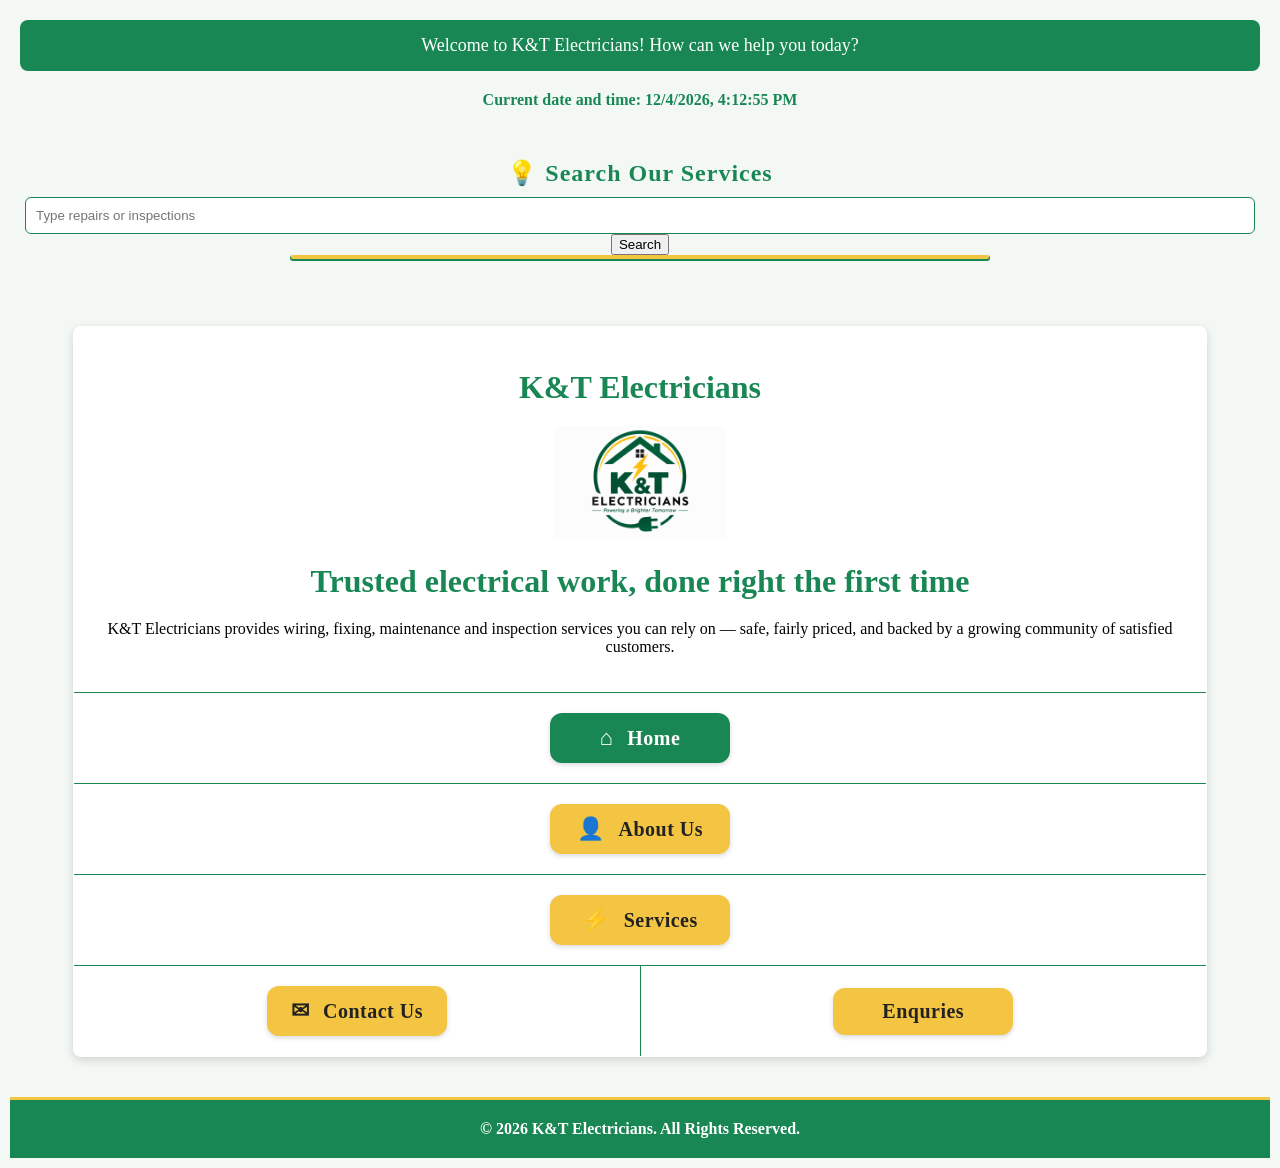
<file: index.html>
<!DOCTYPE html>
<html lang="en">
<head>
    <meta charset="UTF-8">
    <meta name="viewport" content="width=device-width, initial-scale=1.0">
  <title>K&T Electricians | Electrical Services</title>

    <meta name="description"
          content="K&T Electricians provides electrical installations, repairs and maintenance for homes and businesses.">

    <meta name="keywords"
          content="K&T Electricians, electricians, electrical repairs, electrical installations">
    <link rel="stylesheet" href="style.css">
    <script src="script.js" defer></script>
</head>
<body>
    
  
    
    <table border="1" width="100%" >

    
    <tr height="80">
        <td colspan="2" align="center">
              <h1>K&T Electricians</h1>
            <img class="logo" src="Images/Logo.png" alt="K&T Electricians Logo">
    <h1>Trusted electrical work, done right the first time</h1>
          <p>K&amp;T Electricians provides wiring, fixing, maintenance and inspection services you can rely on &mdash; safe, fairly priced, and backed by a growing community of satisfied customers.</p>
        </td>
    </tr>

    
    <tr height="80">
        <td colspan="2" align="center">
           <font size="6"><a href="index.html" class="active">Home</a></font>
        </td>
    </tr>


    <tr height="80">
        <td colspan="2" align="center">
       <font size="6"> <a href="about.html">About Us</a></font>
        </td>
    </tr>


    <tr height="80">
        <td colspan="2" align="center">
     <font size="6"> <a href="service.html">Services</a></font>
        </td>
    </tr>

    
    <tr height="80">
        <td width="50%" align="center">
     <font size="6"><a href="contact us.html">Contact Us</a></font>
        </td>

        <td width="50%" align="center">
       <font size="6"><a href="Enquire.html">Enquries</a></font>
        </td>
    </tr>

</table>
    <footer>
    <p>© 2026 K&T Electricians. All Rights Reserved.</p>
</footer>
</html>
</file>
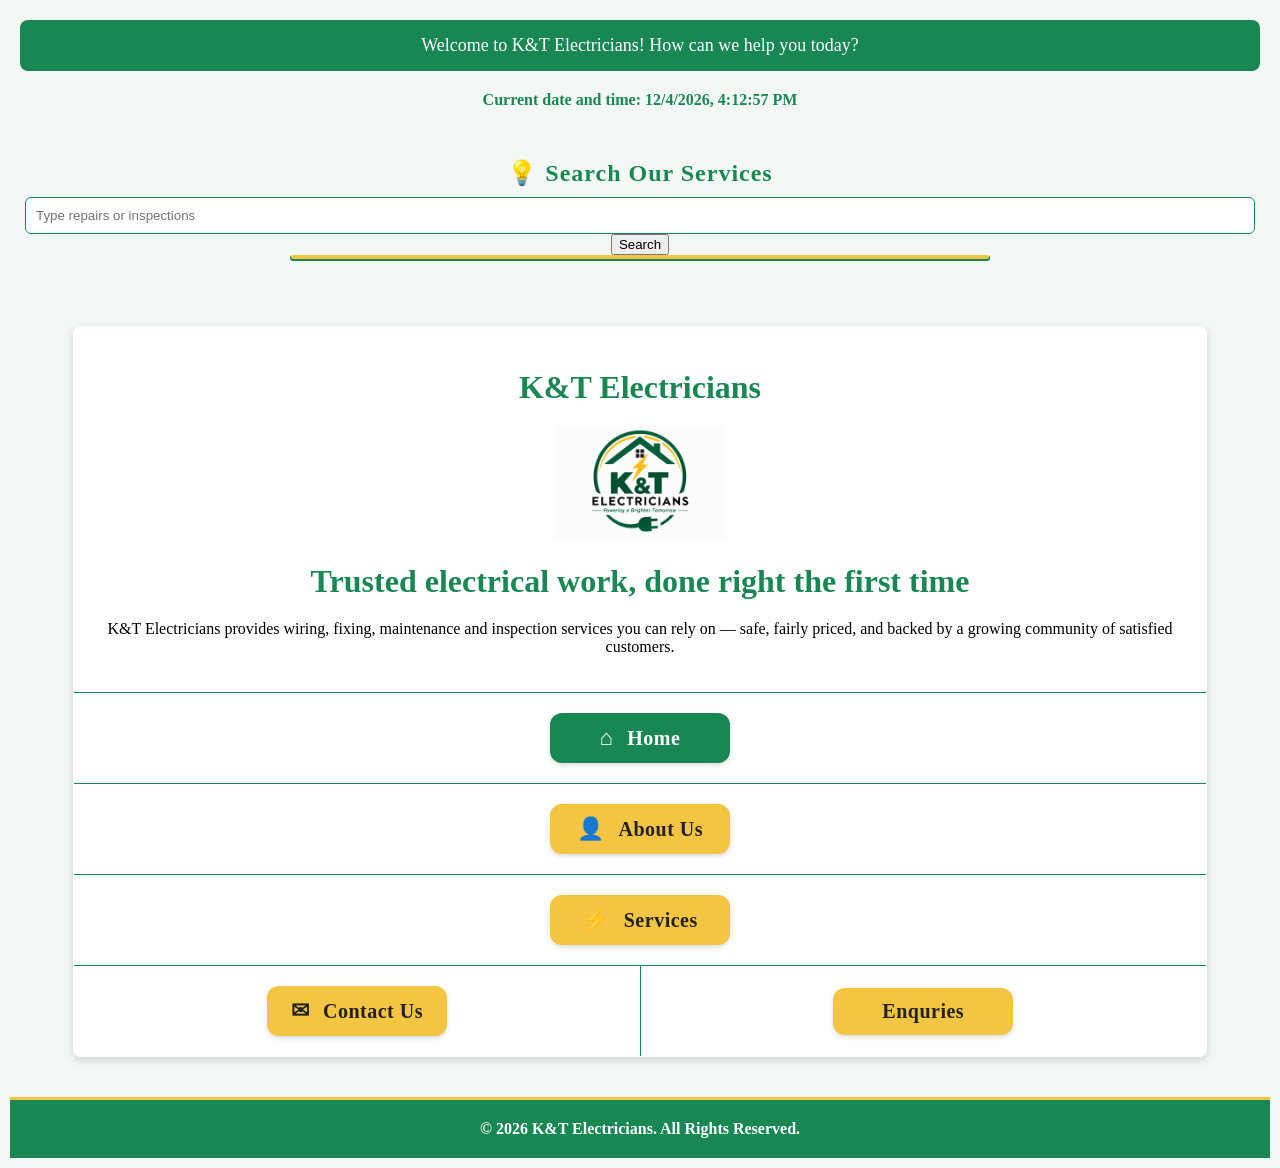
<file: Mananyetso_10506421_ WEDE5020_POE/index.html>
<!DOCTYPE html>
<html lang="en">
<head>
    <meta charset="UTF-8">
    <meta name="viewport" content="width=device-width, initial-scale=1.0">
  <title>K&T Electricians | Electrical Services</title>

    <meta name="description"
          content="K&T Electricians provides electrical installations, repairs and maintenance for homes and businesses.">

    <meta name="keywords"
          content="K&T Electricians, electricians, electrical repairs, electrical installations">
    <link rel="stylesheet" href="style.css">
    <script src="script.js" defer></script>
</head>
<body>
    
  
    
    <table border="1" width="100%" >

    
    <tr height="80">
        <td colspan="2" align="center">
              <h1>K&T Electricians</h1>
            <img class="logo" src="Images/Logo.png" alt="K&T Electricians Logo">
    <h1>Trusted electrical work, done right the first time</h1>
          <p>K&amp;T Electricians provides wiring, fixing, maintenance and inspection services you can rely on &mdash; safe, fairly priced, and backed by a growing community of satisfied customers.</p>
        </td>
    </tr>

    
    <tr height="80">
        <td colspan="2" align="center">
           <font size="6"><a href="index.html" class="active">Home</a></font>
        </td>
    </tr>


    <tr height="80">
        <td colspan="2" align="center">
       <font size="6"> <a href="about.html">About Us</a></font>
        </td>
    </tr>


    <tr height="80">
        <td colspan="2" align="center">
     <font size="6"> <a href="service.html">Services</a></font>
        </td>
    </tr>

    
    <tr height="80">
        <td width="50%" align="center">
     <font size="6"><a href="contact us.html">Contact Us</a></font>
        </td>

        <td width="50%" align="center">
       <font size="6"><a href="Enquire.html">Enquries</a></font>
        </td>
    </tr>

</table>
    <footer>
    <p>© 2026 K&T Electricians. All Rights Reserved.</p>
</footer>
</html>
</file>
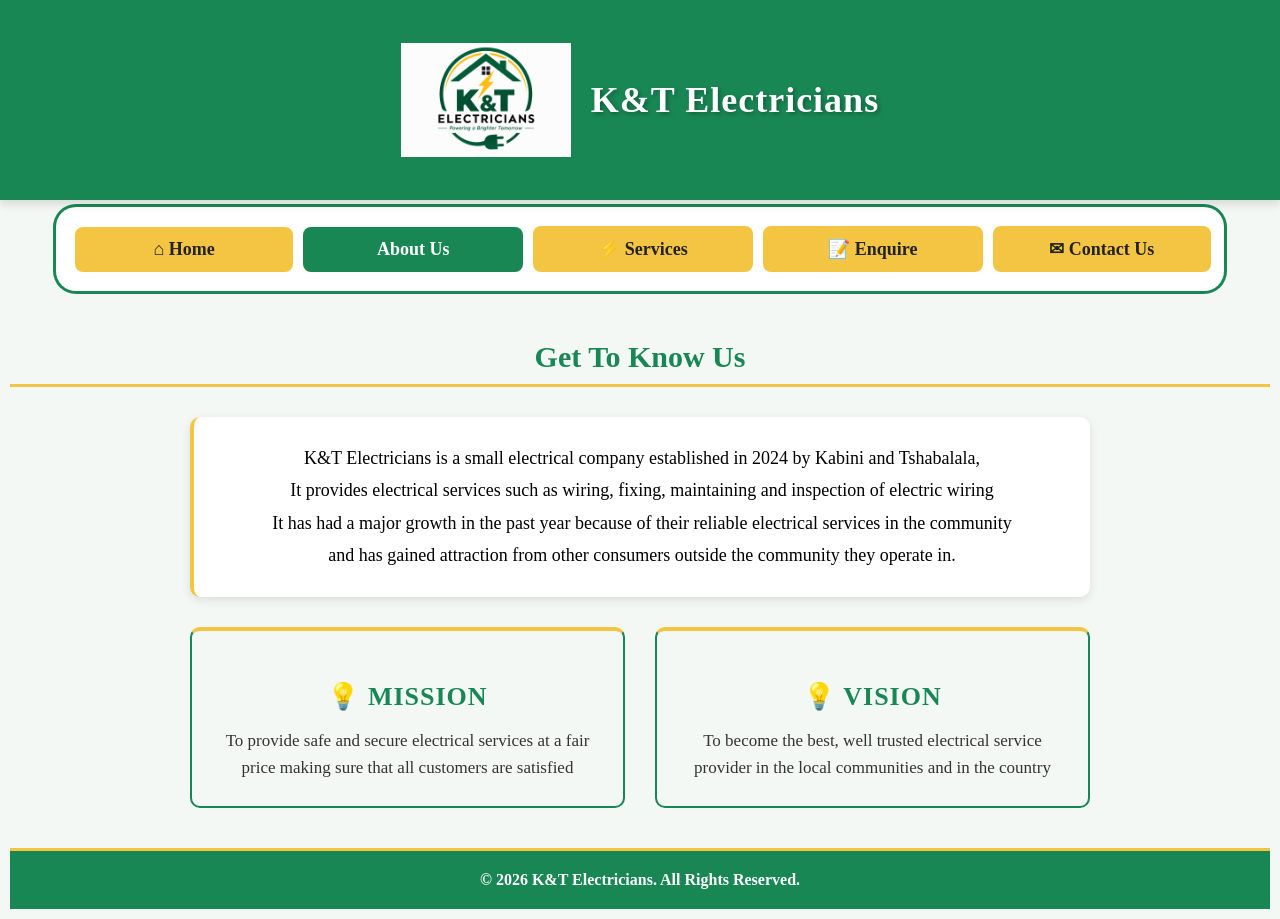
<file: about.html>
<!DOCTYPE html>
<html lang="en">
<head>
    <meta charset="UTF-8">
    <meta name="viewport" content="width=device-width, initial-scale=1.0">
    <title>K&T Electricians | Electricial Services</title>
    

    <link rel="stylesheet" href="style.css">
    <script src="script.js" defer></script>
</head>
<body>
    <div class="logo-section">
    <img class="logo" src="Images/Logo.png" alt="K&T Electricians Logo">
    <h1>K&T Electricians</h1>
</div>
       <table class="navigation-table" colspan="2" align="center">
        <tr class="navigation">
      <th width="10%"><font size="5"> <a href="index.html">Home</a></font></th>
       <th> <font size="5"> <a href="about.html" class="active">About Us</a></font></th>
        <th><font size="5"><a href="service.html">Services</a></font></th>
      <th><font size="5"><a href="enquire.html">Enquire</a></font></th>
        <th><font size="5"><a href="contact us.html">Contact Us</a></font></th>
        </tr>
        </table>
        <h2  colspan="2" align="center">Get To Know Us</h2>
       <p  colspan="2" align="center">K&T Electricians is a small electrical company established in 2024 by Kabini and Tshabalala,<br>
           It provides electrical services such as wiring, fixing, maintaining and inspection of electric wiring<br>
           It has had a major growth in the past year because of their reliable electrical services in the community<br>
            and has gained attraction from other consumers outside the community they operate in.</p>
            <div class="mission-vision">

    <div class="mission">
        <h3>Mission</h3>
        <p>To provide safe and secure electrical services at a fair price making sure that all customers are satisfied</p>
    </div>

    <div class="vision">
        <h3>Vision</h3>
        <p>To become the best, well trusted electrical service provider in the local communities and in the country</p>
    </div>

</div>
<footer>
    <p>© 2026 K&T Electricians. All Rights Reserved.</p>
</footer>
</body>
</html>
</file>
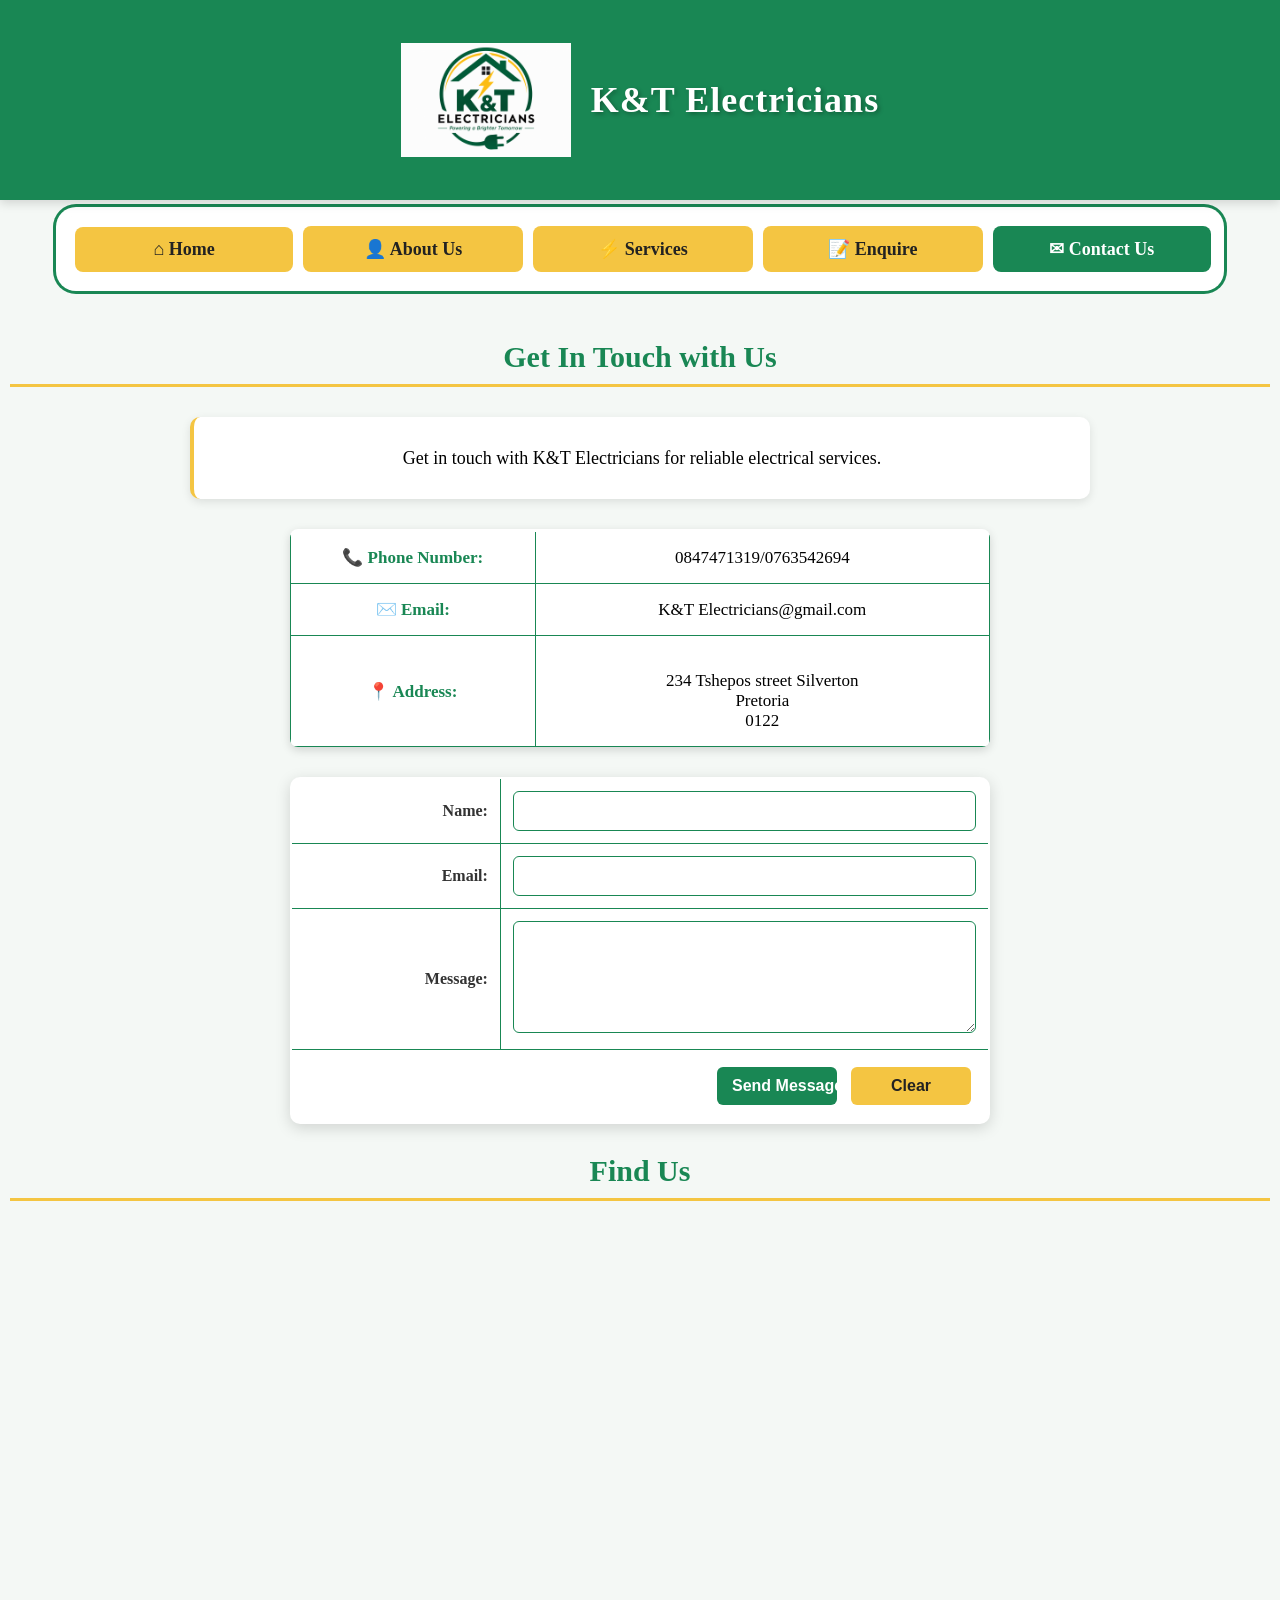
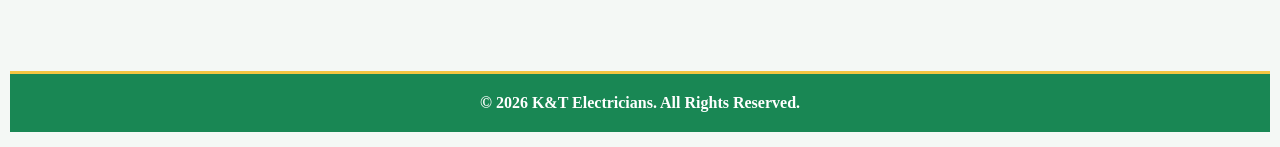
<file: contact us.html>
<!DOCTYPE html>
<html lang="en">
<head>
    <meta charset="UTF-8">
    <meta name="viewport" content="width=device-width, initial-scale=1.0">
    <title>K&T Electricians | Electrical Services</title>
    
<meta name="description" content="Contact K&T Electricians for electrical enquiries, service information, and assistance.">


    <link rel="stylesheet" href="style.css">
    <script src="script.js" defer></script>
</head>
<body>
        <div class="logo-section">
    <img class="logo" src="Images/Logo.png" alt="K&T Electricians Logo">
    <h1>K&T Electricians</h1>
</div>
         <table class="navigation-table" colspan="2" align="center">
        <tr>
      <th width=><font size="5"> <a href="index.html">Home</a></font></th>
       <th> <font size="5"> <a href="About.html">About Us</a></font></th>
        <th><font size="5"><a href="service.html">Services</a></font></th>
      <th><font size="5"><a href="enquire.html">Enquire</a></font></th>
        <th><font size="5"><a href="contact us.html" class="active">Contact Us</a></font></th>
        </tr>
        </table>
        <h2 colspan="2" align="center">Get In Touch with Us</h2>
        <p class="contact-intro">
    Get in touch with K&T Electricians for reliable electrical services.
</p>
          <table class="contact-table" align="center">
            <tr>
                <td>Phone Number:</td>
                <td>0847471319/0763542694</td>
                
            </tr>
            <tr>
                <td>Email:</td>
                <td>K&T Electricians@gmail.com</td>
            </tr>
            <tr>
                <td>Address:</td>
                
                <td></br>
                    234 Tshepos street
                Silverton</br>
                Pretoria</br>
                0122</br>
            </tr>
          </table>
          



<form id="contactForm">
    <table align="center">
        <tr>
            <td><label for="contactName">Name:</label></td>
            <td><input type="text" id="contactName" name="name" required></td>
        </tr>
        <tr>
            <td><label for="contactEmail">Email:</label></td>
            <td><input type="email" id="contactEmail" name="email" required></td>
        </tr>
        <tr>
            <td><label for="contactMessage">Message:</label></td>
            <td><textarea id="contactMessage" name="message" rows="5" required></textarea></td>
        </tr>
        <tr>
            <td colspan="2" align="center">
                <input type="submit" value="Send Message">
                <input type="reset" value="Clear">
            </td>
        </tr>
    </table>


</form>
</form>

<section class="map-section">
    <h2>Find Us</h2>
    <div id="map"></div>
</section>
          <footer>
    <p>© 2026 K&T Electricians. All Rights Reserved.</p>
</footer>
</body>
</html>
</file>
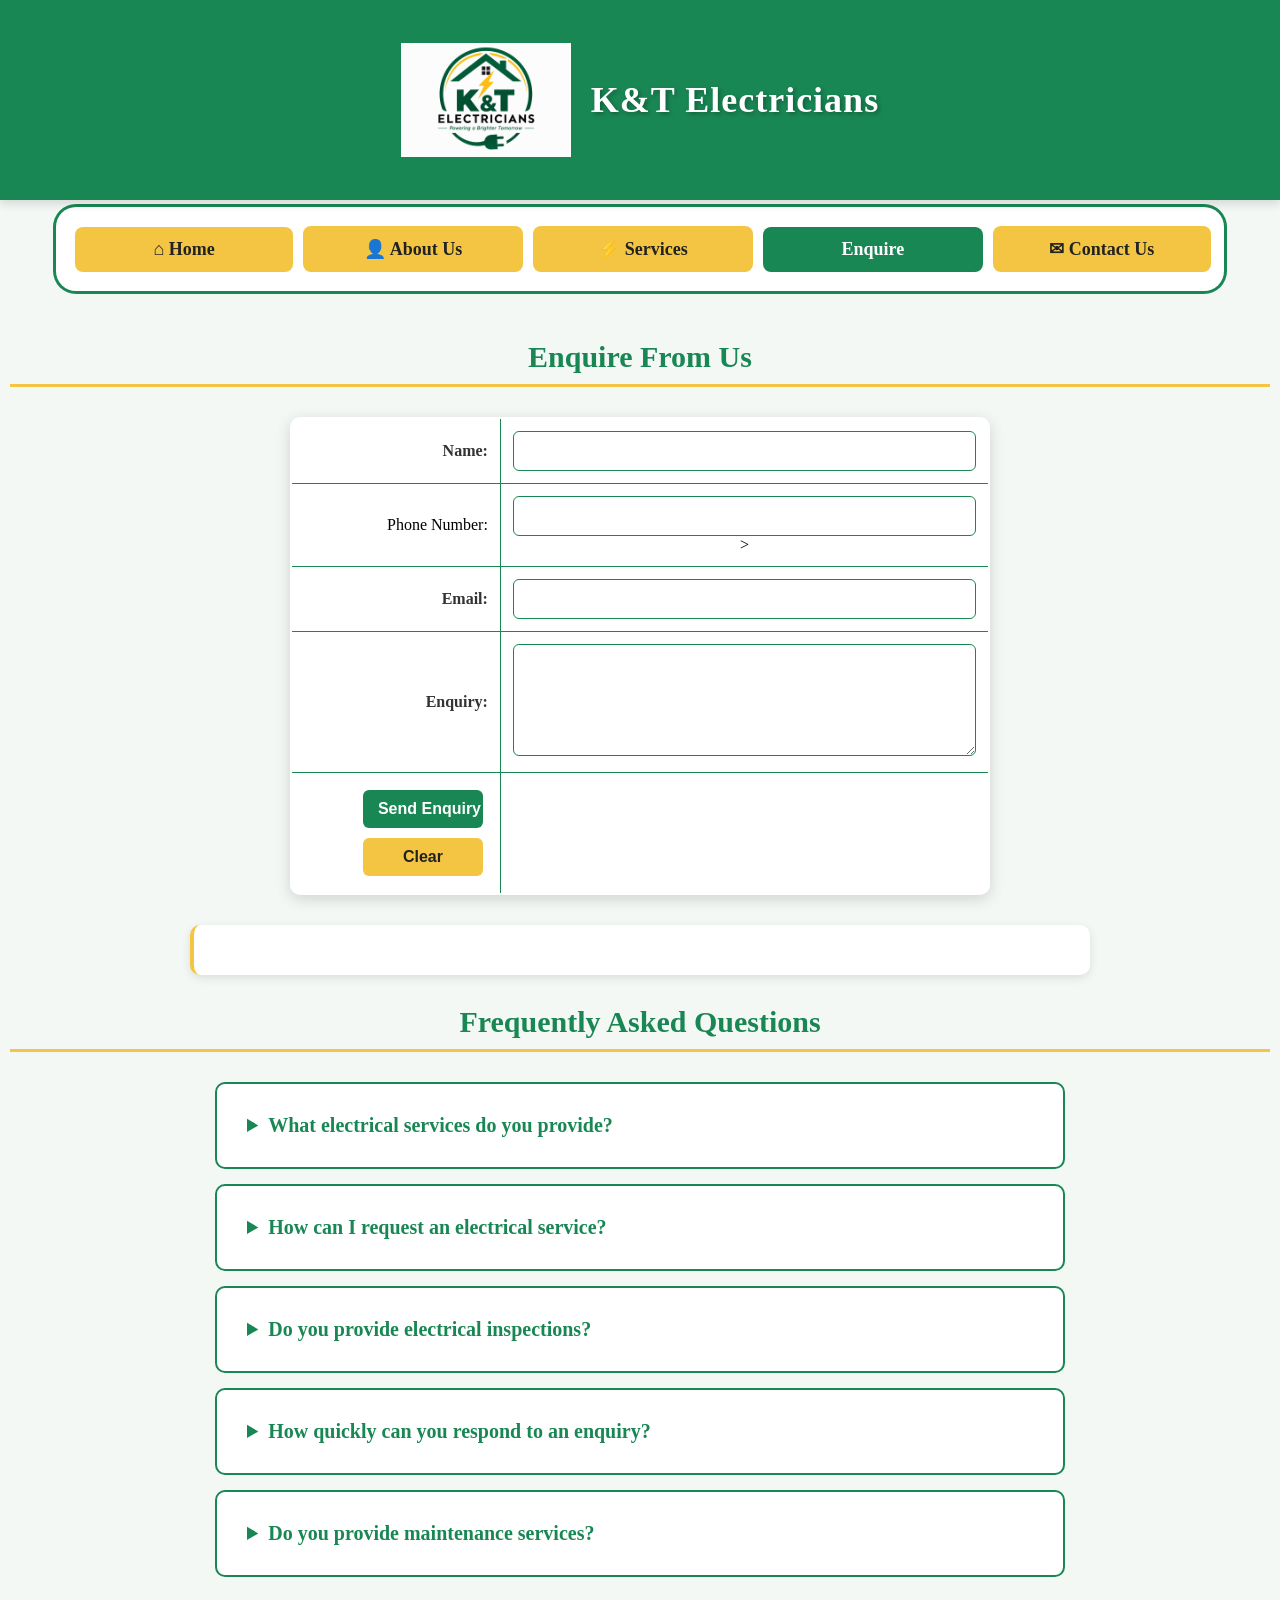
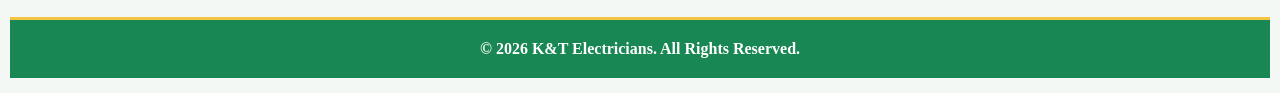
<file: Enquire.html>
<!DOCTYPE html>
<html lang="en">
<head>
    <meta charset="UTF-8">
    <meta name="viewport" content="width=device-width, initial-scale=1.0">
    <title>K&T Electricians | Electrical Services</title>
    
<meta name="description" content="Explore K&T Electricians' electrical wiring, repairs, maintenance, and inspection services.">

    <link rel="stylesheet" href="style.css">
    <script src="script.js" defer></script>
</head>
<body>
        <div class="logo-section">
    <img class="logo" src="Images/Logo.png" alt="K&T Electricians Logo">
    <h1>K&T Electricians</h1>
</div>
          <table class="navigation-table" colspan="2" align="center" >
        <tr>
             <th width="10%"><font size="5"> <a href="index.html">Home</a></font></th>
       <th> <font size="5"> <a href="About.html">About Us</a></font></th>
        <th><font size="5"><a href="service.html">Services</a></font></th>
      <th><font size="5"><a href="Enquire.html" class="active">Enquire</a></font></th>
        <th><font size="5"><a href="contact us.html">Contact Us</a></font></th>
        </tr>
        </table>
        <h2 colspan="2" align="center">Enquire From Us</h2>
        <form id="enquireForm">
            <table colspan="2" align="center">
                <tr>
                    <td><label for="Name">Name:</label></td>
                     <td><input type="text" id="name" name="name" required></td>
                </tr>
                <tr>
                    <td><lable for="Phone Number">Phone Number:</lable></td>
                    <td><input type="tel" id="phone" name="phone"
                         pattern="[0-9 +()-]{7,20}"
           minlength="7" maxlength="20" required>
    <span class="error-message" id="phoneError"></span>></td>
                </tr>
                <tr>
                <td><label for="Email">Email:</label></td>
                <td><input type="email" id="email" name="email" required></td>
                </tr>
                <tr>
                   <td><label for="Enquire">Enquiry:</label></td>
                   <td><textarea id="enquire" name="enquire" rows="5" cols="40" required></textarea>
                 <span class="error-message" id="messageError"></span></td>
                </tr>
                <tr>
                    <td>
                        <input type="submit" value="Send Enquiry">
                        <input type="reset" value="Clear">
                    </td>
                </tr>
            </table>
        </form>
        
<p id="formMessage" role="status" aria-live="polite"></p>

 
<h2>Frequently Asked Questions</h2>

<div class="faq">

    <details class="faq-item">
        <summary>What electrical services do you provide?</summary>
        <p>We provide wiring, electrical repairs, maintenance and inspections.</p>
    </details>

    <details class="faq-item">
        <summary>How can I request an electrical service?</summary>
        <p>You can complete the enquiry form above and send us your request.</p>
    </details>

    <details class="faq-item">
        <summary>Do you provide electrical inspections?</summary>
        <p>Yes, we provide electrical inspections to help ensure electrical systems are safe.</p>
    </details>

    <details class="faq-item">
        <summary>How quickly can you respond to an enquiry?</summary>
        <p>We aim to respond to enquiries as soon as possible.</p>
    </details>

    <details class="faq-item">
        <summary>Do you provide maintenance services?</summary>
        <p>Yes, we provide electrical maintenance to help keep electrical systems working safely.</p>
    </details>

</div>


<footer>
    <p>© 2026 K&T Electricians. All Rights Reserved.</p>
</footer>
</body>
</html>
</file>
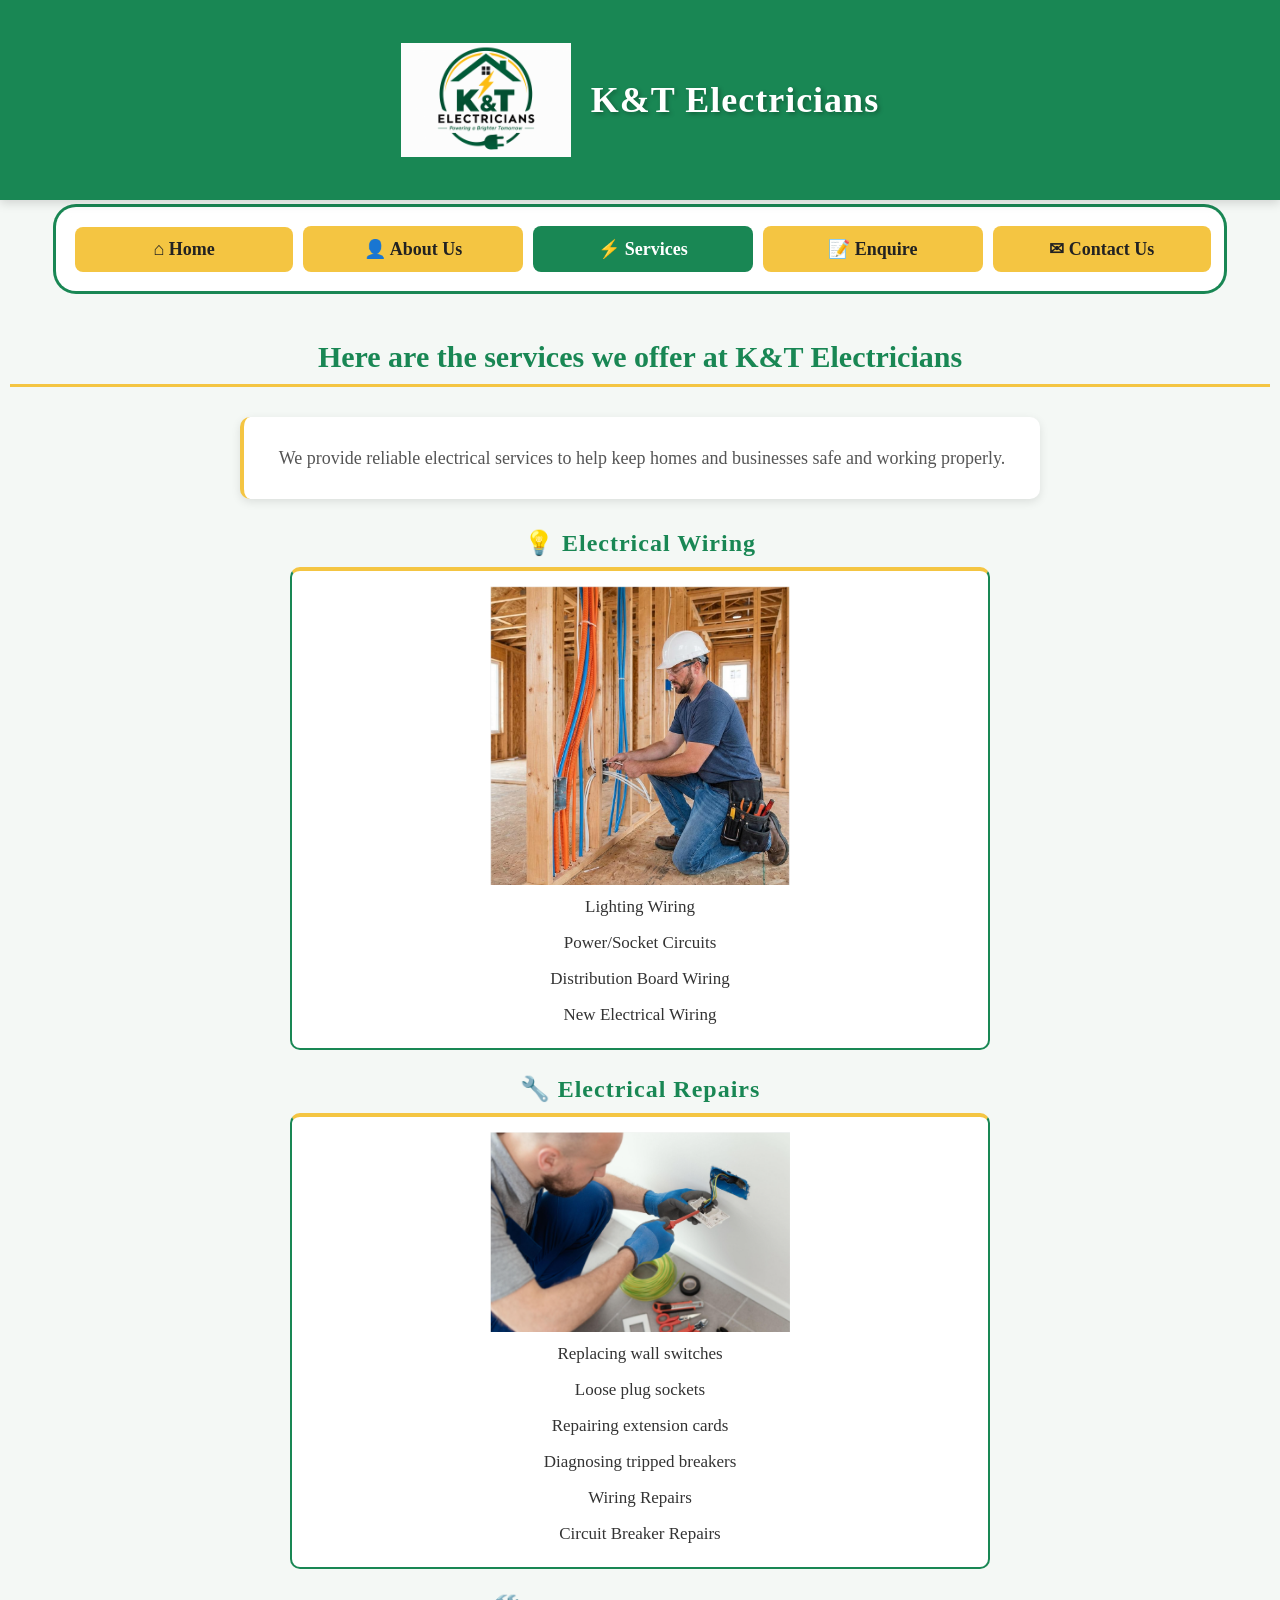
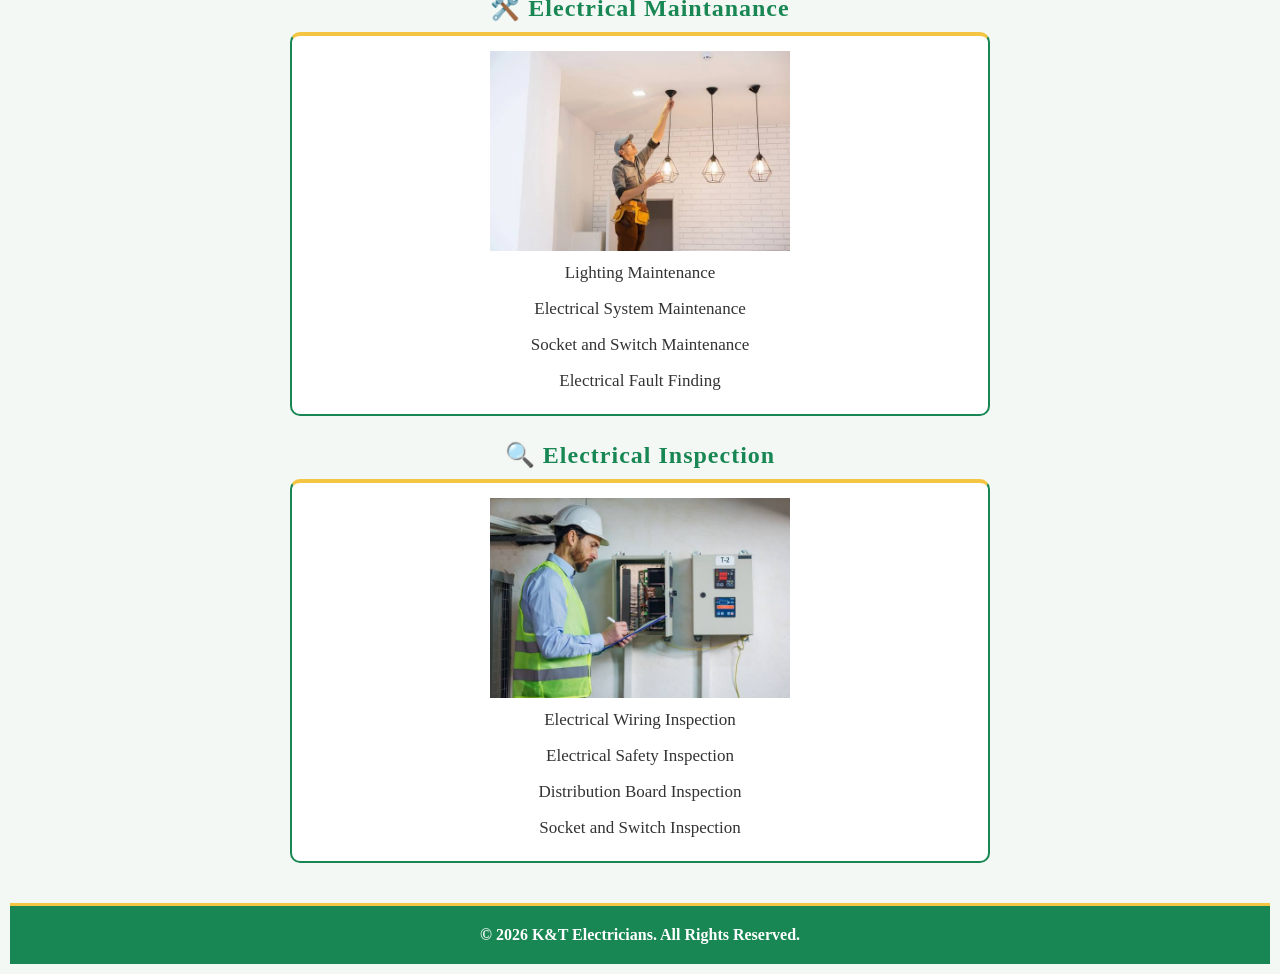
<file: service.html>
<!DOCTYPE html>
<html lang="en">
<head>
    <meta charset="UTF-8">
    <meta name="viewport" content="width=device-width, initial-scale=1.0">
    <title>K&T Electricians | Electrical Services</title>

     <link rel="stylesheet" href="style.css">
     <script src="script.js" defer></script>
</head>
</head>
<body>
                <div class="logo-section">
    <img class="logo" src="Images/Logo.png" alt="K&T Electricians Logo">
    <h1>K&T Electricians</h1>
</div>
        <table class="navigation-table" colspan="2" align="center">
        <tr>
       <th width="10%"><font size="5"> <a href="index.html">Home</a></font></th>
       <th> <font size="5"> <a href="About.html">About Us</a></font></th>
        <th><font size="5"><a href="service.html" class="active">Services</a></font></th>
      <th><font size="5"><a href="enquire.html">Enquire</a></font></th>
        <th><font size="5"><a href="contact us.html">Contact Us</a></font></th>
        </tr>
        </table>
        <h2 align="center">Here are the services we offer at K&T Electricians</h2>
        <p class="services-intro">
    We provide reliable electrical services to help keep homes and businesses safe and working properly.
</p>
        <h3 align="center">Electrical Wiring</h3>
        <ul type="none" align="center">
            <img src="Images\Wiring.png"
            alt="Electrical wiring"
            width="300"
            class="gallery-image">
         <li>Lighting Wiring</li>
            <li>Power/Socket Circuits</li>
            <li>Distribution Board Wiring</li>
            <li>New Electrical Wiring</li>
        </ul>
        <h3 align="center">Electrical Repairs</h3>
        <ul type="none" align="center">
            <img src="Images\repairs.png"
            alt="Repairs"
            width="300"
            class="gallery-image">
            <li>Replacing wall switches</li>
            <li>Loose plug sockets</li>
            <li>Repairing extension cards</li>
            <li>Diagnosing tripped breakers</li>
            <LI>Wiring Repairs</LI>
            <li>Circuit Breaker Repairs</li>
        </ul>
        <h3 align="center">Electrical Maintanance</h3>
        <ul type="none" align="center">
            <img src="Images\maintenance.jpg"
            alt="maintaining"
            width="300"
            class="gallery-image">
            <li>Lighting Maintenance</li>
            <li>Electrical System Maintenance</li>
            <li>Socket and Switch Maintenance</li>
            <li>Electrical Fault Finding</li>
        </ul>
        <h3 align="center">Electrical Inspection</h3>
        <ul type="none" align="center" >
        <img src="Images\inspection.jpg"
        alt="Faults"
        width="300"
        class="gallery-image">
            <li>Electrical Wiring Inspection</li>
<li>Electrical Safety Inspection</li>
<li>Distribution Board Inspection</li>
<li>Socket and Switch Inspection</li>
        </ul>
        <footer>
    <p>© 2026 K&T Electricians. All Rights Reserved.</p>
</footer>
</body>
</html>
</file>
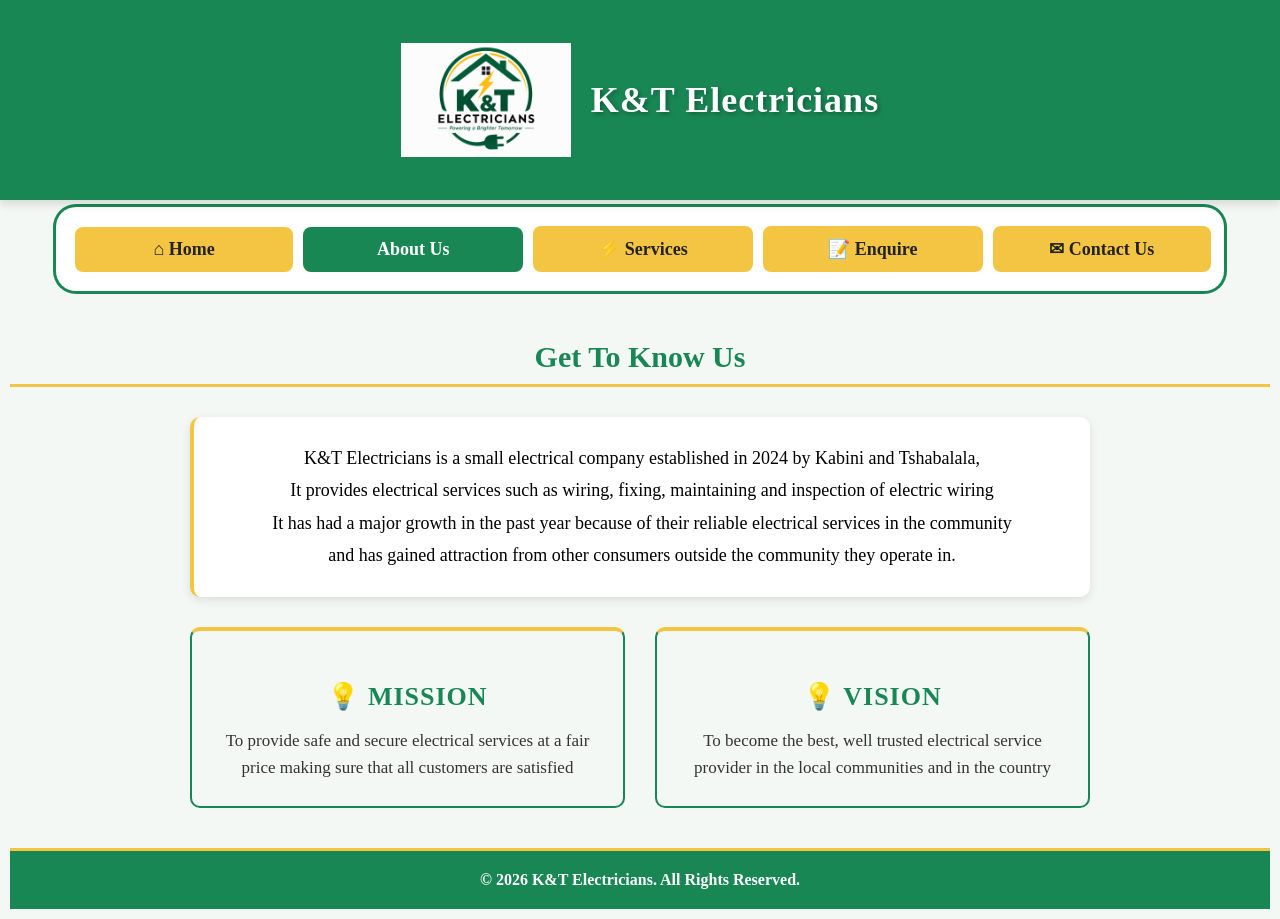
<file: Mananyetso_10506421_ WEDE5020_POE/about.html>
<!DOCTYPE html>
<html lang="en">
<head>
    <meta charset="UTF-8">
    <meta name="viewport" content="width=device-width, initial-scale=1.0">
    <title>K&T Electricians | Electricial Services</title>
    

    <link rel="stylesheet" href="style.css">
    <script src="script.js" defer></script>
</head>
<body>
    <div class="logo-section">
    <img class="logo" src="Images/Logo.png" alt="K&T Electricians Logo">
    <h1>K&T Electricians</h1>
</div>
       <table class="navigation-table" colspan="2" align="center">
        <tr class="navigation">
      <th width="10%"><font size="5"> <a href="index.html">Home</a></font></th>
       <th> <font size="5"> <a href="about.html" class="active">About Us</a></font></th>
        <th><font size="5"><a href="service.html">Services</a></font></th>
      <th><font size="5"><a href="enquire.html">Enquire</a></font></th>
        <th><font size="5"><a href="contact us.html">Contact Us</a></font></th>
        </tr>
        </table>
        <h2  colspan="2" align="center">Get To Know Us</h2>
       <p  colspan="2" align="center">K&T Electricians is a small electrical company established in 2024 by Kabini and Tshabalala,<br>
           It provides electrical services such as wiring, fixing, maintaining and inspection of electric wiring<br>
           It has had a major growth in the past year because of their reliable electrical services in the community<br>
            and has gained attraction from other consumers outside the community they operate in.</p>
            <div class="mission-vision">

    <div class="mission">
        <h3>Mission</h3>
        <p>To provide safe and secure electrical services at a fair price making sure that all customers are satisfied</p>
    </div>

    <div class="vision">
        <h3>Vision</h3>
        <p>To become the best, well trusted electrical service provider in the local communities and in the country</p>
    </div>

</div>
<footer>
    <p>© 2026 K&T Electricians. All Rights Reserved.</p>
</footer>
</body>
</html>
</file>
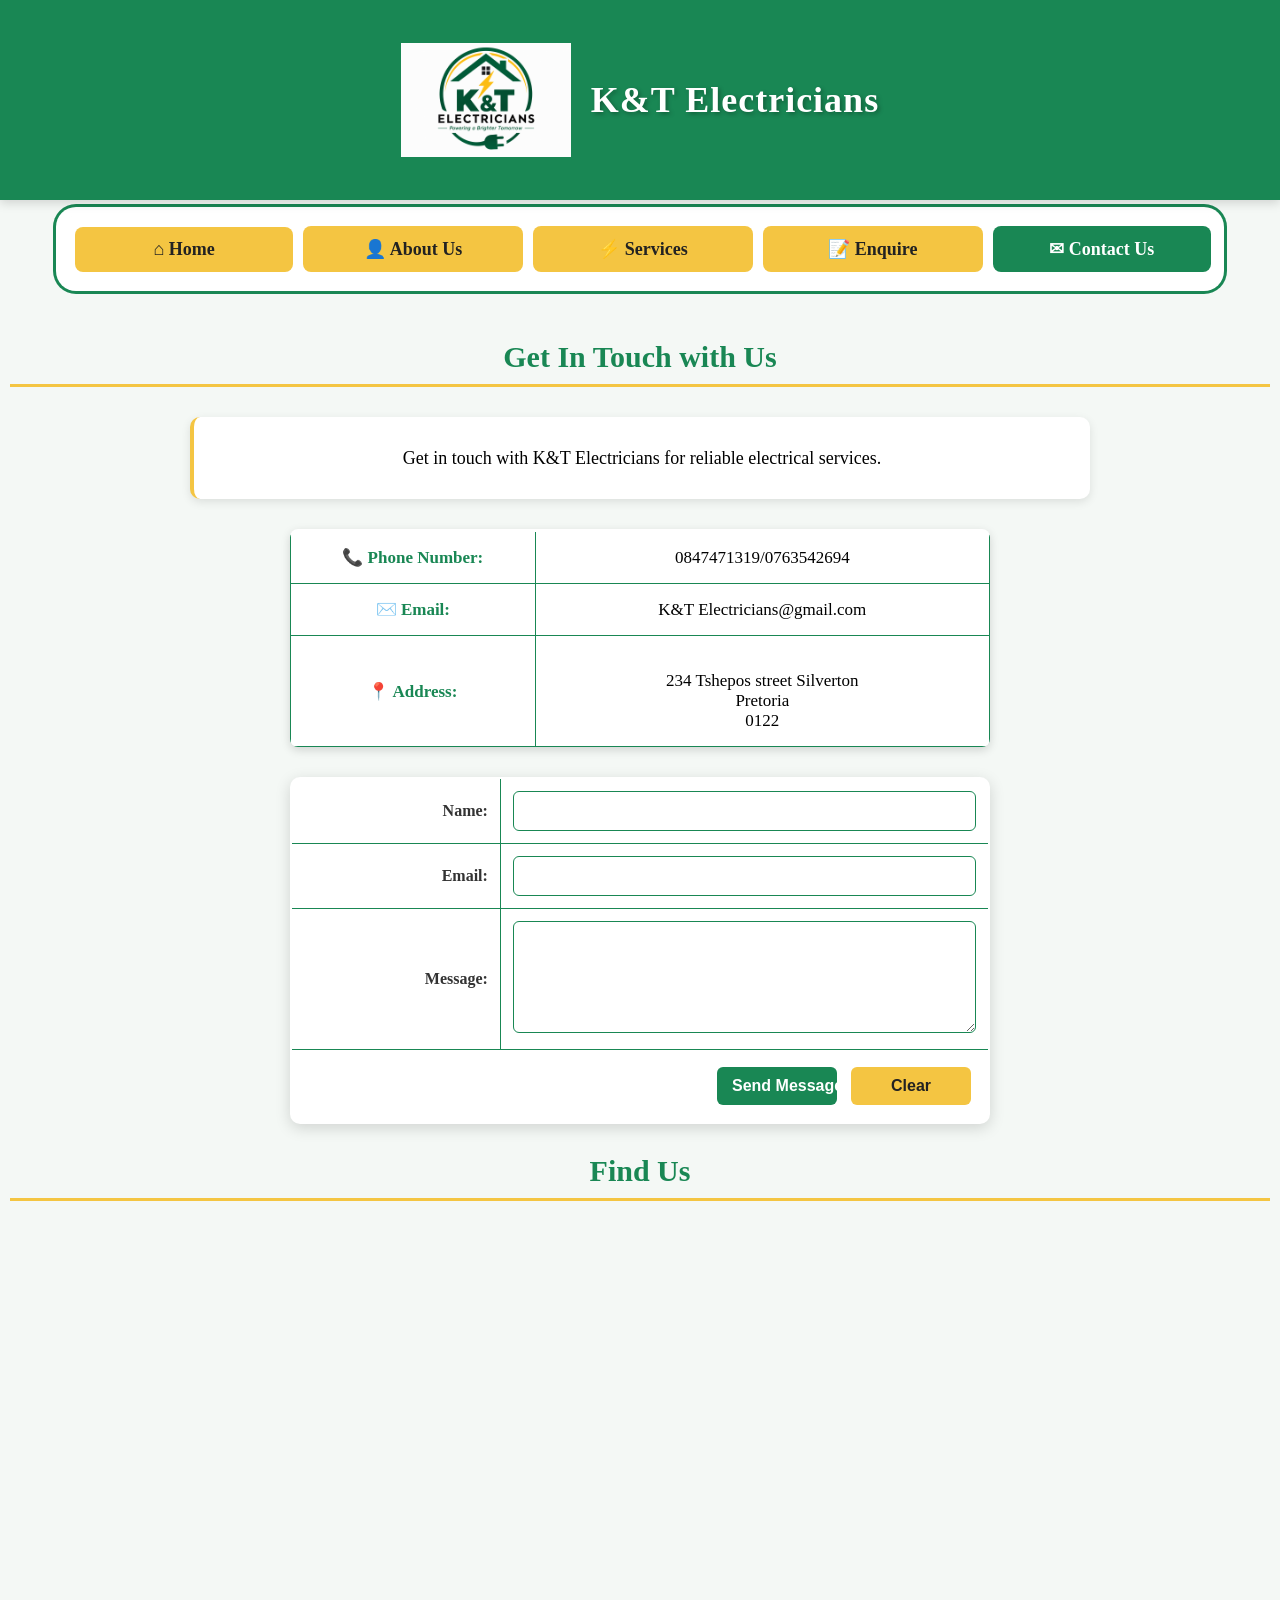
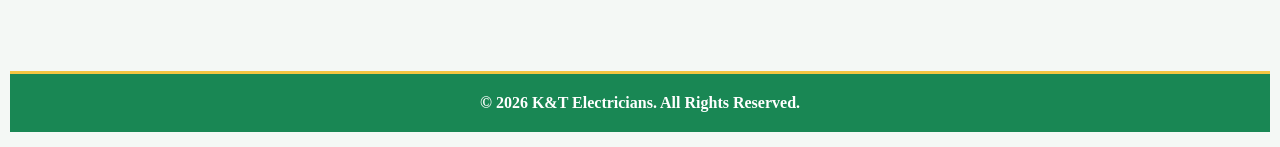
<file: Mananyetso_10506421_ WEDE5020_POE/contact us.html>
<!DOCTYPE html>
<html lang="en">
<head>
    <meta charset="UTF-8">
    <meta name="viewport" content="width=device-width, initial-scale=1.0">
    <title>K&T Electricians | Electrical Services</title>
    
<meta name="description" content="Contact K&T Electricians for electrical enquiries, service information, and assistance.">


    <link rel="stylesheet" href="style.css">
    <script src="script.js" defer></script>
</head>
<body>
        <div class="logo-section">
    <img class="logo" src="Images/Logo.png" alt="K&T Electricians Logo">
    <h1>K&T Electricians</h1>
</div>
         <table class="navigation-table" colspan="2" align="center">
        <tr>
      <th width=><font size="5"> <a href="index.html">Home</a></font></th>
       <th> <font size="5"> <a href="About.html">About Us</a></font></th>
        <th><font size="5"><a href="service.html">Services</a></font></th>
      <th><font size="5"><a href="enquire.html">Enquire</a></font></th>
        <th><font size="5"><a href="contact us.html" class="active">Contact Us</a></font></th>
        </tr>
        </table>
        <h2 colspan="2" align="center">Get In Touch with Us</h2>
        <p class="contact-intro">
    Get in touch with K&T Electricians for reliable electrical services.
</p>
          <table class="contact-table" align="center">
            <tr>
                <td>Phone Number:</td>
                <td>0847471319/0763542694</td>
                
            </tr>
            <tr>
                <td>Email:</td>
                <td>K&T Electricians@gmail.com</td>
            </tr>
            <tr>
                <td>Address:</td>
                
                <td></br>
                    234 Tshepos street
                Silverton</br>
                Pretoria</br>
                0122</br>
            </tr>
          </table>
          



<form id="contactForm">
    <table align="center">
        <tr>
            <td><label for="contactName">Name:</label></td>
            <td><input type="text" id="contactName" name="name" required></td>
        </tr>
        <tr>
            <td><label for="contactEmail">Email:</label></td>
            <td><input type="email" id="contactEmail" name="email" required></td>
        </tr>
        <tr>
            <td><label for="contactMessage">Message:</label></td>
            <td><textarea id="contactMessage" name="message" rows="5" required></textarea></td>
        </tr>
        <tr>
            <td colspan="2" align="center">
                <input type="submit" value="Send Message">
                <input type="reset" value="Clear">
            </td>
        </tr>
    </table>


</form>
</form>

<section class="map-section">
    <h2>Find Us</h2>
    <div id="map"></div>
</section>
          <footer>
    <p>© 2026 K&T Electricians. All Rights Reserved.</p>
</footer>
</body>
</html>
</file>
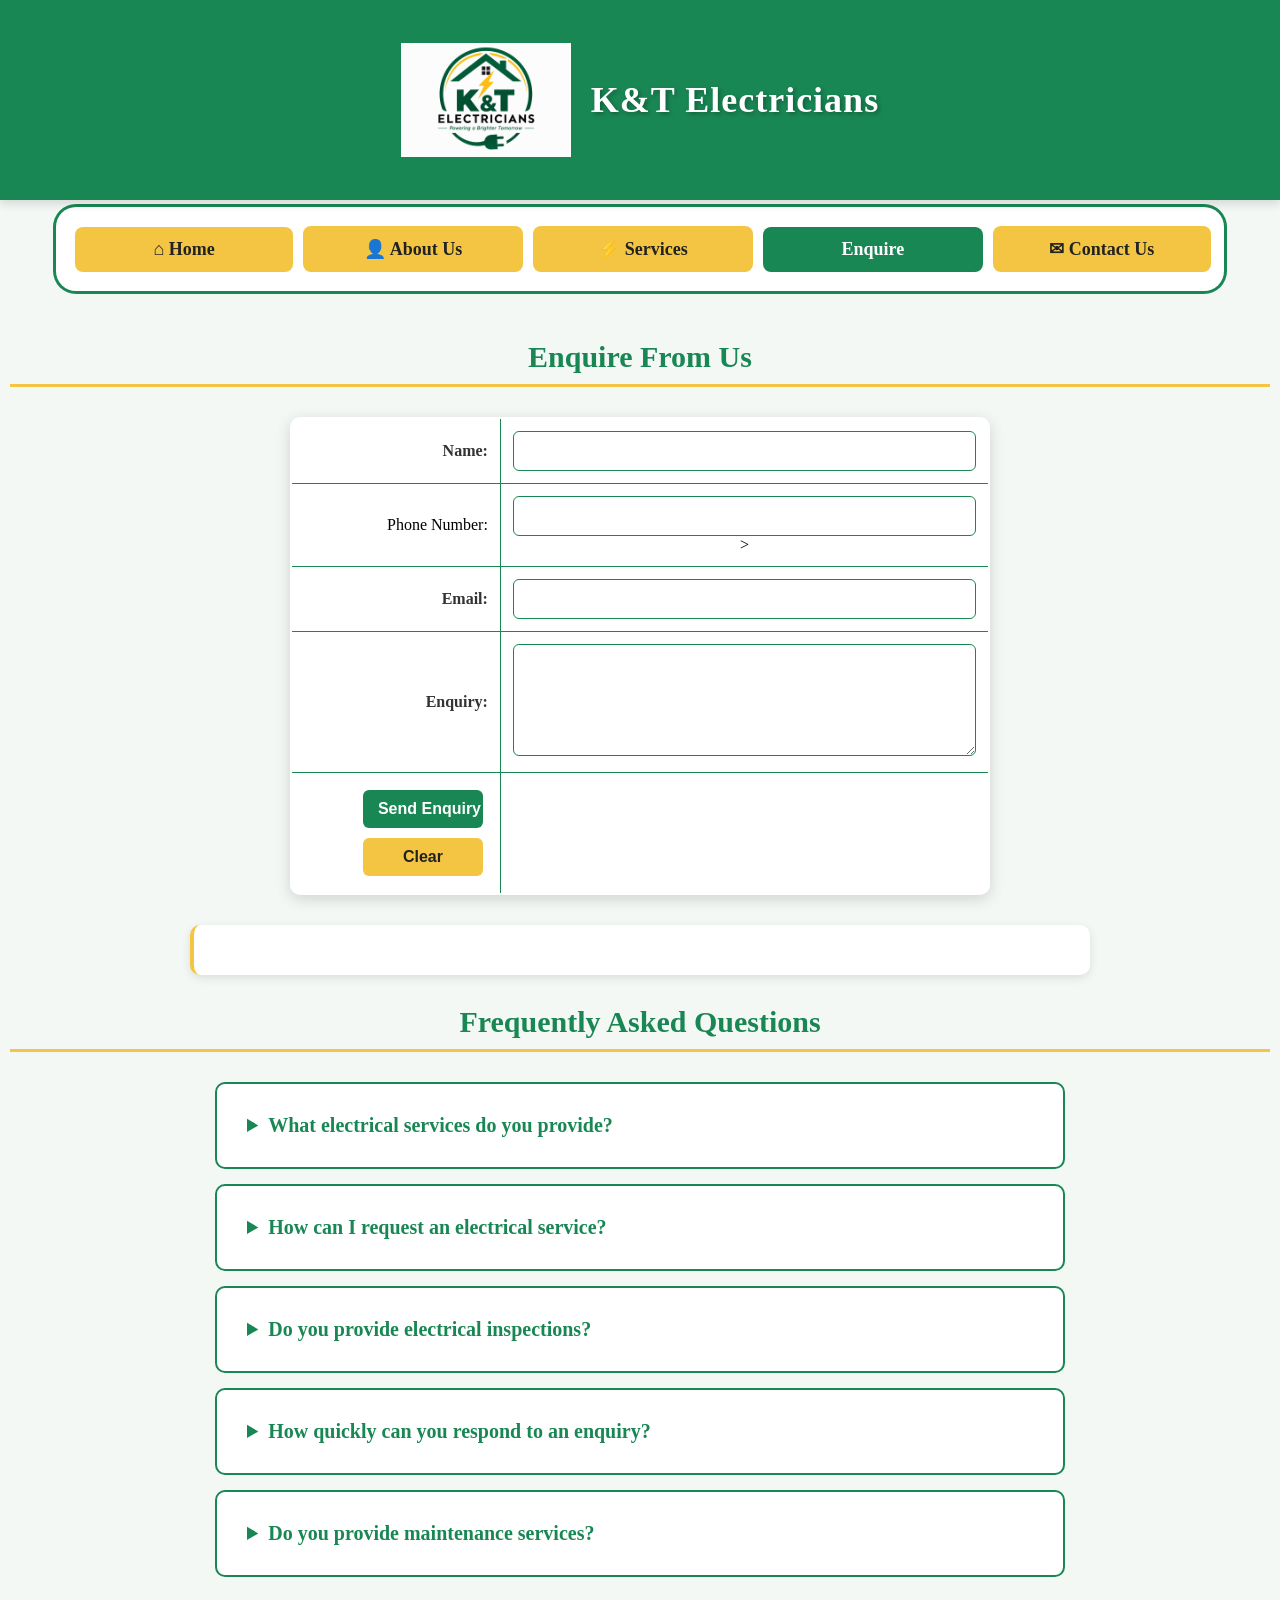
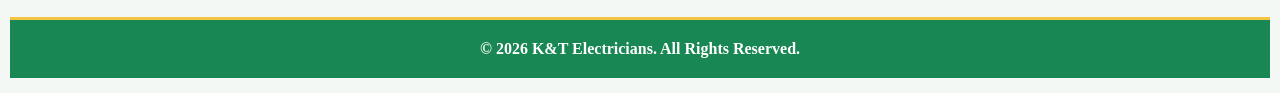
<file: Mananyetso_10506421_ WEDE5020_POE/Enquire.html>
<!DOCTYPE html>
<html lang="en">
<head>
    <meta charset="UTF-8">
    <meta name="viewport" content="width=device-width, initial-scale=1.0">
    <title>K&T Electricians | Electrical Services</title>
    
<meta name="description" content="Explore K&T Electricians' electrical wiring, repairs, maintenance, and inspection services.">

    <link rel="stylesheet" href="style.css">
    <script src="script.js" defer></script>
</head>
<body>
        <div class="logo-section">
    <img class="logo" src="Images/Logo.png" alt="K&T Electricians Logo">
    <h1>K&T Electricians</h1>
</div>
          <table class="navigation-table" colspan="2" align="center" >
        <tr>
             <th width="10%"><font size="5"> <a href="index.html">Home</a></font></th>
       <th> <font size="5"> <a href="About.html">About Us</a></font></th>
        <th><font size="5"><a href="service.html">Services</a></font></th>
      <th><font size="5"><a href="Enquire.html" class="active">Enquire</a></font></th>
        <th><font size="5"><a href="contact us.html">Contact Us</a></font></th>
        </tr>
        </table>
        <h2 colspan="2" align="center">Enquire From Us</h2>
        <form id="enquireForm">
            <table colspan="2" align="center">
                <tr>
                    <td><label for="Name">Name:</label></td>
                     <td><input type="text" id="name" name="name" required></td>
                </tr>
                <tr>
                    <td><lable for="Phone Number">Phone Number:</lable></td>
                    <td><input type="tel" id="phone" name="phone"
                         pattern="[0-9 +()-]{7,20}"
           minlength="7" maxlength="20" required>
    <span class="error-message" id="phoneError"></span>></td>
                </tr>
                <tr>
                <td><label for="Email">Email:</label></td>
                <td><input type="email" id="email" name="email" required></td>
                </tr>
                <tr>
                   <td><label for="Enquire">Enquiry:</label></td>
                   <td><textarea id="enquire" name="enquire" rows="5" cols="40" required></textarea>
                 <span class="error-message" id="messageError"></span></td>
                </tr>
                <tr>
                    <td>
                        <input type="submit" value="Send Enquiry">
                        <input type="reset" value="Clear">
                    </td>
                </tr>
            </table>
        </form>
        
<p id="formMessage" role="status" aria-live="polite"></p>

 
<h2>Frequently Asked Questions</h2>

<div class="faq">

    <details class="faq-item">
        <summary>What electrical services do you provide?</summary>
        <p>We provide wiring, electrical repairs, maintenance and inspections.</p>
    </details>

    <details class="faq-item">
        <summary>How can I request an electrical service?</summary>
        <p>You can complete the enquiry form above and send us your request.</p>
    </details>

    <details class="faq-item">
        <summary>Do you provide electrical inspections?</summary>
        <p>Yes, we provide electrical inspections to help ensure electrical systems are safe.</p>
    </details>

    <details class="faq-item">
        <summary>How quickly can you respond to an enquiry?</summary>
        <p>We aim to respond to enquiries as soon as possible.</p>
    </details>

    <details class="faq-item">
        <summary>Do you provide maintenance services?</summary>
        <p>Yes, we provide electrical maintenance to help keep electrical systems working safely.</p>
    </details>

</div>


<footer>
    <p>© 2026 K&T Electricians. All Rights Reserved.</p>
</footer>
</body>
</html>
</file>
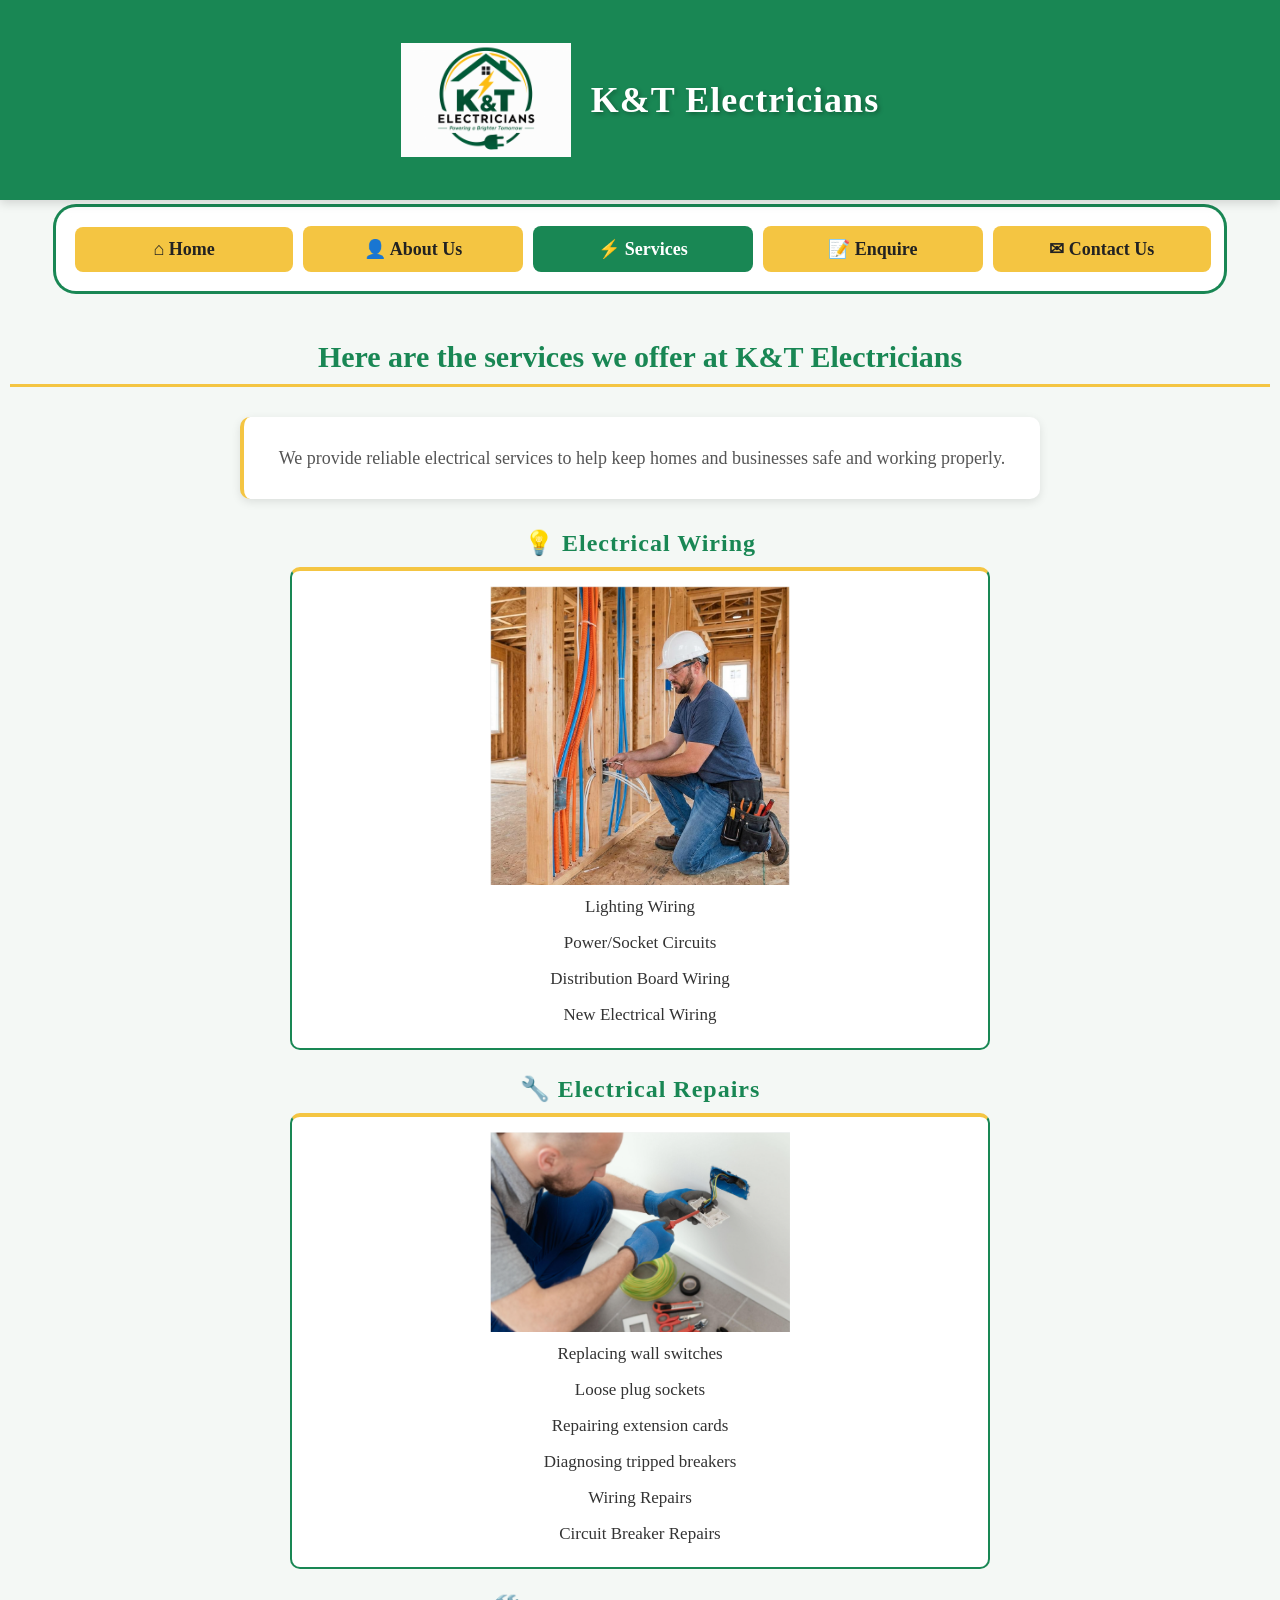
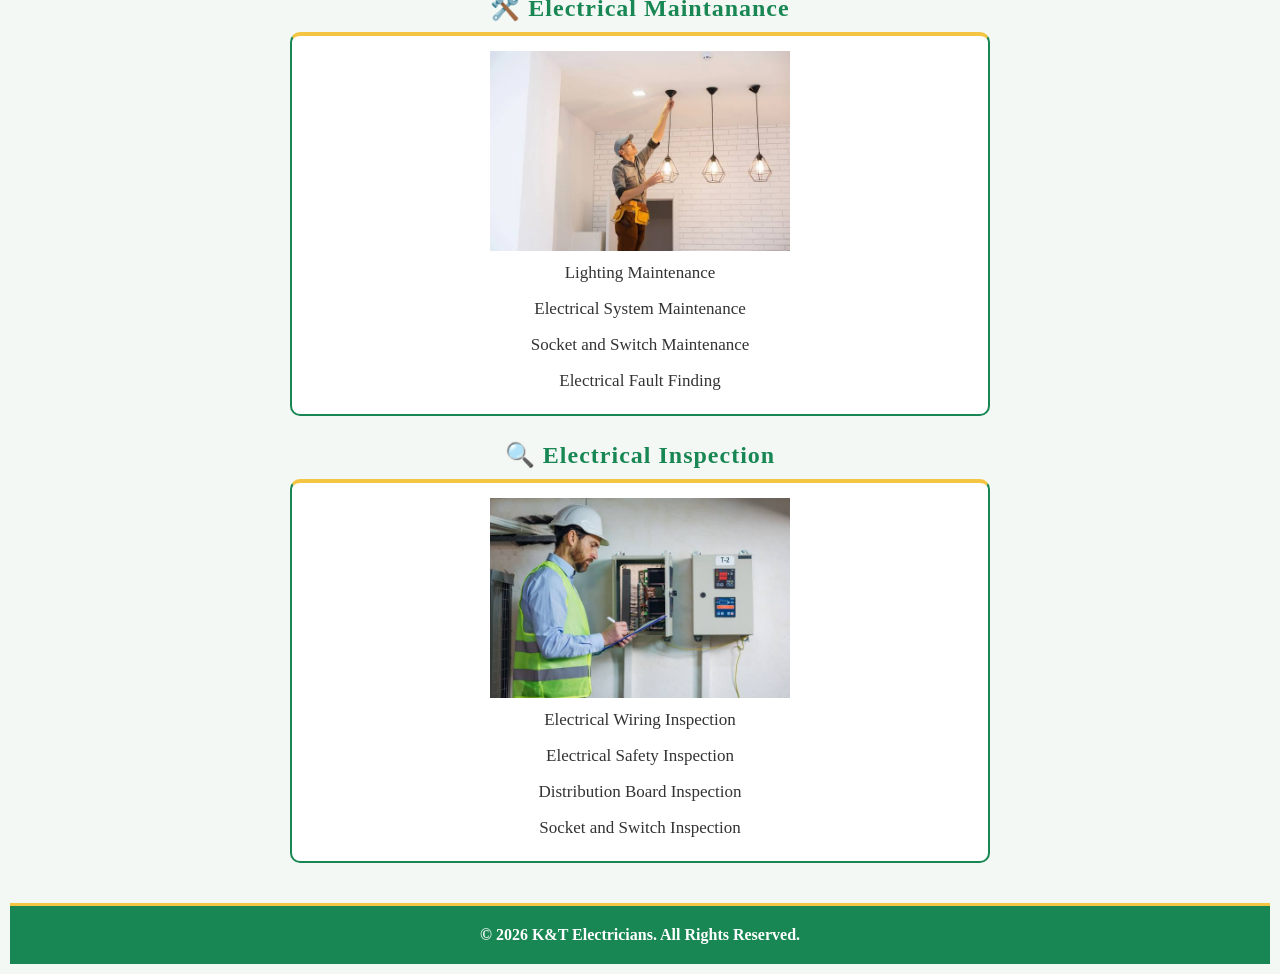
<file: Mananyetso_10506421_ WEDE5020_POE/service.html>
<!DOCTYPE html>
<html lang="en">
<head>
    <meta charset="UTF-8">
    <meta name="viewport" content="width=device-width, initial-scale=1.0">
    <title>K&T Electricians | Electrical Services</title>

     <link rel="stylesheet" href="style.css">
     <script src="script.js" defer></script>
</head>
</head>
<body>
                <div class="logo-section">
    <img class="logo" src="Images/Logo.png" alt="K&T Electricians Logo">
    <h1>K&T Electricians</h1>
</div>
        <table class="navigation-table" colspan="2" align="center">
        <tr>
       <th width="10%"><font size="5"> <a href="index.html">Home</a></font></th>
       <th> <font size="5"> <a href="About.html">About Us</a></font></th>
        <th><font size="5"><a href="service.html" class="active">Services</a></font></th>
      <th><font size="5"><a href="enquire.html">Enquire</a></font></th>
        <th><font size="5"><a href="contact us.html">Contact Us</a></font></th>
        </tr>
        </table>
        <h2 align="center">Here are the services we offer at K&T Electricians</h2>
        <p class="services-intro">
    We provide reliable electrical services to help keep homes and businesses safe and working properly.
</p>
        <h3 align="center">Electrical Wiring</h3>
        <ul type="none" align="center">
            <img src="Images\Wiring.png"
            alt="Electrical wiring"
            width="300"
            class="gallery-image">
         <li>Lighting Wiring</li>
            <li>Power/Socket Circuits</li>
            <li>Distribution Board Wiring</li>
            <li>New Electrical Wiring</li>
        </ul>
        <h3 align="center">Electrical Repairs</h3>
        <ul type="none" align="center">
            <img src="Images\repairs.png"
            alt="Repairs"
            width="300"
            class="gallery-image">
            <li>Replacing wall switches</li>
            <li>Loose plug sockets</li>
            <li>Repairing extension cards</li>
            <li>Diagnosing tripped breakers</li>
            <LI>Wiring Repairs</LI>
            <li>Circuit Breaker Repairs</li>
        </ul>
        <h3 align="center">Electrical Maintanance</h3>
        <ul type="none" align="center">
            <img src="Images\maintenance.jpg"
            alt="maintaining"
            width="300"
            class="gallery-image">
            <li>Lighting Maintenance</li>
            <li>Electrical System Maintenance</li>
            <li>Socket and Switch Maintenance</li>
            <li>Electrical Fault Finding</li>
        </ul>
        <h3 align="center">Electrical Inspection</h3>
        <ul type="none" align="center" >
        <img src="Images\inspection.jpg"
        alt="Faults"
        width="300"
        class="gallery-image">
            <li>Electrical Wiring Inspection</li>
<li>Electrical Safety Inspection</li>
<li>Distribution Board Inspection</li>
<li>Socket and Switch Inspection</li>
        </ul>
        <footer>
    <p>© 2026 K&T Electricians. All Rights Reserved.</p>
</footer>
</body>
</html>
</file>
<file: style.css>
table{
    width: 90%;
    margin: 20px auto;
    border-collapse: collapse;
    background-color: #f4f8f5;
}
td{
    border: 1px solid #198754;
    padding: 15px;
    text-align: center;
}
h1{
    text-align: center;
    color: #198754;
    font-size: 32px;
    margin: 20px 0;
    animation: titleMove 2s ease-in-out;
}
@keyframes titleMove {
    from{
        opacity: 0;
        transform: translateY(-20px);
    }
    to{
        opacity: 1;
        transform: translateY(0);
    }
}
td a{
    display: inline-block;
    color: #198754;
    text-decoration: none;
    font-size: 24px;
    font-weight: bold;
    padding: 10px 20px;
    transition: 0.3s;
}
td a:hover{
    color: white;
    background-color: #198754;
    transform: scale(1.1);
    border-radius: 8px;
}
td a {
    display: inline-block;
    min-width: 180px;
    padding: 12px 20px;
    background-color: #f4c542;
    color: #222;
    border-radius: 8px;
    transition: 0.3s;
}
td a:hover {
    background-color: #198754;
    color: white;
    transform: scale(1.1);
    border-radius: 8px;
}
.logo-section {
    display: flex;
    justify-content: center;
    align-items: center;
    gap: 30px;
    padding: 20px;
}

.logo {
    width: 150px;
    height: 150px;
    object-fit: contain;
}

.logo-section h1 {
    color: #198754;
    font-size: 32px;
    animation: titleMove 2s ease-in-out;
}

td a {
    display: inline-block;
    min-width: 180px;
    padding: 12px 20px;
    background-color: #f4c542;
    color: #222;
    text-decoration: none;
    font-size: 20px;
    font-weight: bold;
    border-radius: 8px;
    transition: 0.3s;
}

td a:hover {
    background-color: #198754;
    color: white;
    transform: scale(1.05);
}
td a[href="index.html"]::before {
    content: "⌂ ";
}

td a[href="about.html"]::before {
    content: "👤 ";
}

td a[href="service.html"]::before {
    content: "⚡ ";
}

td a[href="contact us.html"]::before {
    content: "✉ ";
}

td a[href="enquire.html"]::before {
    content: "📝 ";
}
table tr {
    transition: 0.3s;
}

table tr:hover {
    background-color: #f8f4df;
}
a[href="index.html"] {
    background-color: #198754;
    color: white;
}

a[href="index.html"]:hover {
    background-color: #f4c542;
    color: #222;
}
footer {
    background-color: #198754;
    color: white;
    text-align: center;
    padding: 20px;
    margin-top: 20px;
}

footer p {
    margin: 0;
}

@media (max-width: 600px) {
    table {
        width: 100%;
    }

    .logo-section {
        flex-direction: column;
    }

    .logo {
        width: 120px;
        height: 120px;
    }

    .logo-section h1 {
        font-size: 24px;
    }

    td a {
        min-width: 140px;
        font-size: 18px;
    }
}

.logo {
    width: 150px;
    height: 150px;
    object-fit: contain;
    transition: 0.5s;
}

.logo:hover {
    transform: rotate(5deg) scale(1.05);
}
td a {
    animation: linkAppear 1s ease-in-out;
}

@keyframes linkAppear {
    from {
        opacity: 0;
        transform: translateY(15px);
    }

    to {
        opacity: 1;
        transform: translateY(0);
    }
}
table {
    margin-top: 30px;
    margin-bottom: 30px;
}

td {
    padding: 20px;
}
table {
    box-shadow: 0 4px 15px rgba(0, 0, 0, 0.15);
}
table {
    border-radius: 10px;
    overflow: hidden;
}
table {
    transition: 0.3s;
}

table:hover {
    transform: translateY(-3px);
}
td a::before {
    font-size: 22px;
}
td a::before {
    margin-right: 8px;
}
td:hover {
    background-color: #fff8dc;
}
td a {
    letter-spacing: 0.5px;
}
td a {
    box-shadow: 0 2px 5px rgba(0, 0, 0, 0.15);
}
td a {
    transition: 0.3s ease;
}
.logo {
    width: 170px;
    height: 170px;
}
.logo {
    transition: 0.5s ease;
}
.logo-section h1 {
    text-shadow: 2px 2px 4px rgba(0, 0, 0, 0.3)
}
td a {
    border-radius: 12px;
}
td a:active {
    transform: scale(0.95);
}
td:hover {
    transform: scale(1.01);
    transition: 0.3s ease;
}
td a {
    font-weight: 700;
}
body {
    animation: pageFade 1s ease-in;
}

@keyframes pageFade {
    from {
        opacity: 0;
    }

    to {
        opacity: 1;
    }
}
footer p {
    font-size: 16px;
    font-weight: bold;
}
table {
    max-width: 1200px;
}
@media (max-width: 400px) {
    .logo-section h1 {
        font-size: 28px;
    }

    td a {
        min-width: 120px;
        font-size: 16px;
        padding: 10px;
    }
}
.logo-section h1 {
    font-weight: bold;
    letter-spacing: 1px;
}
h2 {
    text-align: center;
    color: #198754;
    font-size: 30px;
    margin: 30px 0 20px;
}
body > p {
    max-width: 900px;
    margin: 0 auto 25px;
    text-align: center;
    font-size: 18px;
    line-height: 1.8;
}
.logo-section {
    display: flex;
    align-items: center;
    gap: 20px;
    padding: 20px;
}

.logo-section h1 {
    margin: 0;
}
.logo-section {
    background-color: #198754;
}
.logo-section h1 {
    color: white;
    font-size: 36px;
    margin: 0;
}
th a {
    display: inline-block;
    padding: 12px 20px;
    background-color: #f4c542;
    color: #222;
    text-decoration: none;
    font-size: 20px;
    font-weight: bold;
    border-radius: 8px;
    transition: 0.3s;
}

th a:hover {
    background-color: #198754;
    color: white;
    transform: scale(1.05);
}
.mission-vision {
    display: flex;
    gap: 30px;
    justify-content: center;
    margin: 30px auto;
    max-width: 900px;
}

.mission,
.vision {
    flex: 1;
    padding: 25px;
    background-color: white;
    border: 2px solid #198754;
    border-radius: 10px;
    text-align: center;
}

.mission p,
.vision p {
    font-size: 17px;
    line-height: 1.6;
}
.mission h3,
.vision h3 {
    color: #198754;
    font-size: 26px;
    margin-bottom: 15px;
}
.mission,
.vision {
    transition: 0.3s ease;
}

.mission:hover,
.vision:hover {
    transform: translateY(-5px);
    box-shadow: 0 4px 10px rgba(0, 0, 0, 0.15);
}
@media (max-width: 600px) {
    .mission-vision {
        flex-direction: column;
    }
}
h2 {
    border-bottom: 3px solid #f4c542;
    padding-bottom: 10px;
}
body > table {
    width: 90%;
    margin: 20px auto;
    border-collapse: collapse;
    background-color: white;
}
th a[href="index.html"]::before {
    content: "⌂ ";
}

th a[href="About.html"]::before {
    content: "👤 ";
}

th a[href="service.html"]::before {
    content: "⚡ ";
}

th a[href="enquire.html"]::before {
    content: "📝 ";
}

th a[href="contact us.html"]::before {
    content: "✉ ";
}
body > p {
    background-color: white;
    padding: 25px;
    border-radius: 10px;
    box-shadow: 0 3px 10px rgba(0, 0, 0, 0.1);
}
th a:hover {
    box-shadow: 0 4px 8px rgba(0, 0, 0, 0.2);
}
.mission,
.vision {
    background-color: #f4f8f5;
}
@media (max-width: 600px) {
    body > p {
        font-size: 16px;
        padding: 15px;
    }
}
h2 {
    margin-bottom: 30px;
}
th a {
    min-width: 150px;
}
body > table {
    margin-top: 25px;
    margin-bottom: 30px;
}
.mission p,
.vision p {
    color: #333;
}
.mission,
.vision {
    border-top: 4px solid #f4c542;
}
.mission h3,
.vision h3 {
    text-transform: uppercase;
}
.mission p,
.vision p {
    margin: 0;
}
.mission,
.vision {
    animation: boxAppear 1s ease-in-out;
}

@keyframes boxAppear {
    from {
        opacity: 0;
        transform: translateY(15px);
    }

    to {
        opacity: 1;
        transform: translateY(0);
    }
}
.mission:hover,
.vision:hover {
    border-color: #f4c542;
}
th a[href="About.html"] {
    background-color: #198754;
    color: white;
}

th a[href="About.html"]:hover {
    background-color: #f4c542;
    color: #222;
}
body > table th a[href="index.html"] {
    background-color: #f4c542;
    color: #222;
}
footer {
    background-color: #198754;
    color: white;
    text-align: center;
    padding: 20px;
    margin-top: 40px;
}
footer {
    border-top: 3px solid #f4c542;
}
.mission p,
.vision p {
    transition: 0.3s ease;
}

.mission:hover p,
.vision:hover p {
    transform: scale(1.02);
}
@media (max-width: 600px) {
    .logo-section {
        flex-direction: column;
        text-align: center;
    }
}
h2 {
    animation: headingAppear 1s ease-in-out;
}

@keyframes headingAppear {
    from {
        opacity: 0;
        transform: translateY(-10px);
    }

    to {
        opacity: 1;
        transform: translateY(0);
    }
}
body > table {
    box-shadow: 0 3px 10px rgba(0, 0, 0, 0.15);
}
body > table {
    border-radius: 8px;
    overflow: hidden;
}
body > p {
    border-left: 4px solid #f4c542;
}
th a {
    transition: 0.3s ease;
}

th a:hover {
    transform: translateY(-2px);
}
body > p {
    margin-top: 20px;
    margin-bottom: 30px;
}
body > table {
    border-top: 3px solid #f4c542;
}
body {
    background-color: #f4f8f5;
}
body > p {
    width: 90%;
}
th a {
    margin: 3px;
}
.mission h3,
.vision h3 {
    letter-spacing: 1px;
}
h2 {
    transition: 0.3s ease;
}

h2:hover {
    transform: scale(1.02);
}
.faq {
    width: 90%;
    max-width: 900px;
    margin: 30px auto;
}

.faq-item {
    background-color: white;
    border: 2px solid #198754;
    border-radius: 10px;
    padding: 20px;
    margin-bottom: 15px;
}
.faq-item h3 {
    color: #198754;
    margin-bottom: 10px;
}

.faq-item p {
    font-size: 16px;
    margin: 0;
}
form {
    width: 90%;
    max-width: 700px;
    margin: 30px auto;
}
form table {
    width: 100%;
    background-color: white;
    padding: 20px;
    border-radius: 10px;
}
input {
    padding: 10px;
    border: 1px solid #198754;
    border-radius: 6px;
    width: 100%;
}
input[type="submit"] {
    background-color: #198754;
    color: white;
    font-weight: bold;
    cursor: pointer;
    width: 120px;
}
input[type="submit"]:hover {
    background-color: #f4c542;
    color: #222;
    transform: scale(1.05);
}
form label {
    font-weight: bold;
    color: #333;
}
form td {
    padding: 12px;
}
input:focus {
    outline: none;
    border: 2px solid #f4c542;
}
.faq-item {
    transition: 0.3s ease;
}

.faq-item:hover {
    transform: translateY(-3px);
    box-shadow: 0 4px 10px rgba(0, 0, 0, 0.15);
}
@media (max-width: 600px) {
    .faq {
        width: 100%;
    }

    .faq-item {
        padding: 15px;
    }
}
.faq + h2 {
    color: #198754;
}
body h2 {
    color: #198754;
    text-align: center;
}
body h2 {
    border-bottom: 3px solid #f4c542;
    padding-bottom: 10px;
}
.faq-item {
    animation: faqAppear 0.8s ease-in-out;
}

@keyframes faqAppear {
    from {
        opacity: 0;
        transform: translateY(10px);
    }

    to {
        opacity: 1;
        transform: translateY(0);
    }
}
@media (max-width: 600px) {
    form {
        width: 100%;
    }

    form table {
        width: 100%;
    }

    form td {
        display: block;
        width: 100%;
    }
}
th a[href="enquire.html"] {
    background-color: #198754;
    color: white;
}

body > table th a[href="index.html"],
body > table th a[href="About.html"] {
    background-color: #f4c542;
    color: #222;
}
h2 {
    font-size: 30px;
    margin: 30px 0;
}
form table {
    border: 2px solid #f4c542;
}
.faq-item h3 {
    font-size: 20px;
}
.faq {
    margin-bottom: 40px;
}
.logo-section {
    display: flex;
    align-items: center;
    gap: 20px;
    padding: 25px;
    background-color: #198754;
}
.logo {
    width: 170px;
    height: 170px;
    object-fit: contain;
}
.logo-section h1 {
    color: white;
    font-size: 36px;
    margin: 0;
}
@media (max-width: 600px) {
    .logo-section {
        flex-direction: column;
        text-align: center;
    }

    .logo {
        width: 130px;
        height: 130px;
    }
}
th a[href="index.html"]::before {
    content: "⌂ ";
}

th a[href="About.html"]::before {
    content: "👤 ";
}

th a[href="service.html"]::before {
    content: "⚡ ";
}

th a[href="enquire.html"]::before {
    content: "📝 ";
}

th a[href="contact us.html"]::before {
    content: "✉ ";
}
.logo-section {
    box-shadow: 0 3px 10px rgba(0, 0, 0, 0.15);
}
form input {
    font-size: 16px;
}
.faq-item h3 {
    transition: 0.3s ease;
}

.faq-item:hover h3 {
    color: #f4c542;
}
input[type="reset"] {
    background-color: #f4c542;
    color: #222;
    font-weight: bold;
    cursor: pointer;
    width: 120px;
    margin-left: 10px;
}

input[type="reset"]:hover {
    background-color: #198754;
    color: white;
    transform: scale(1.05);
}
textarea {
    width: 100%;
    padding: 10px;
    border: 1px solid #198754;
    border-radius: 6px;
    font-size: 16px;
    resize: vertical;
}
textarea:focus {
    outline: none;
    border: 2px solid #f4c542;
}
input[type="submit"],
input[type="reset"] {
    padding: 10px 15px;
    border-radius: 6px;
    border: none;
}
form td:first-child {
    width: 30%;
    text-align: right;
}

.faq-item p {
    color: #555;
    line-height: 1.6;
}
input[type="submit"],
input[type="reset"] {
    display: inline-block;
    width: 120px;
    margin: 5px;
}
th a[href="about.html"] {
    background-color: #198754;
    color: white;
}

th a[href="about.html"]:hover {
    background-color: #f4c542;
    color: #222;
}
body > table th a[href="index.html"],
body > table th a[href="About.html"],
body > table th a[href="enquire.html"],
body > table th a[href="contact us.html"] {
    background-color: #f4c542;
    color: #222;
}
body > table th a[href="service.html"] {
    background-color: #198754 !important;
    color: white !important;
}
body h2 {
    color: #198754;
    text-align: center;
    border-bottom: 3px solid #f4c542;
    padding-bottom: 10px;
    font-size: 30px;
    margin: 30px 0;
}
body h3 {
    color: #198754;
    text-align: center;
    font-size: 24px;
    margin-top: 25px;
    margin-bottom: 10px;
}
body ul {
    width: 80%;
    max-width: 700px;
    margin: 0 auto 25px;
    padding: 15px;
    background-color: white;
    border: 2px solid #198754;
    border-radius: 10px;
}
body li {
    font-size: 17px;
    padding: 8px;
    color: #333;
}
body li:hover {
    background-color: #fff8dc;
    color: #198754;
    transition: 0.3s ease;
}
body h3:nth-of-type(1)::before {
    content: "💡 ";
}

body h3:nth-of-type(2)::before {
    content: "🔧 ";
}

body h3:nth-of-type(3)::before {
    content: "🛠️ ";
}

body h3:nth-of-type(4)::before {
    content: "🔍 ";
}
body ul {
    transition: 0.3s ease;
}

body ul:hover {
    transform: translateY(-5px);
    box-shadow: 0 5px 12px rgba(0,0,0,0.15);
}
body ul li {
    list-style: none;
    text-align: center;
}
.services-intro {
    text-align: center;
    font-size: 18px;
    max-width: 800px;
    margin: 20px auto 30px;
    color: #555;
}
body ul {
    border-top: 4px solid #f4c542;
}
@media (max-width: 600px) {
    .services-intro {
        font-size: 16px;
        width: 90%;
    }
}
body ul {
    animation: serviceAppear 0.8s ease-in-out;
}

@keyframes serviceAppear {
    from {
        opacity: 0;
        transform: translateY(15px);
    }

    to {
        opacity: 1;
        transform: translateY(0);
    }
}
body h3 {
    font-weight: bold;
    letter-spacing: 1px;
}


body > table th a[href="index.html"],
body > table th a[href="About.html"],
body > table th a[href="service.html"],
body > table th a[href="enquire.html"] {
    background-color: #f4c542;
    color: #222;
}
body > table th a[href="service.html"] {
    background-color: #f4c542 !important;
    color: #222 !important;
}



.contact-table td {
    padding: 15px;
    border: 1px solid #198754;
    font-size: 17px;
}
.contact-table td:first-child {
    font-weight: bold;
    color: #198754;
    width: 35%;
}
.contact-table td:first-child {
    font-weight: bold;
    color: #198754;
    width: 35%;
}
.contact-table tr:hover {
    background-color: #fff8dc;
    transition: 0.3s ease;
}



.contact-table tr:nth-child(1) td:first-child::before {
    content: "📞 ";
}

.contact-table tr:nth-child(2) td:first-child::before {
    content: "✉️ ";
}

.contact-table tr:nth-child(3) td:first-child::before {
    content: "📍 ";
}

.navigation-table th a {
    background-color: #f4c542 !important;
    color: #222 !important;
    display: block;
    text-decoration: none;
    padding: 12px 10px;
    font-size: 18px;
    font-weight: bold;
    border-radius: 8px;
    transition: 0.3s ease;
}

.navigation-table th a:hover {
    background-color: #198754 !important;
    color: white !important;
    transform: scale(1.05);
}

.navigation-table th a:active {
    background-color: #198754 !important;
    color: white !important;
}

.navigation-table th a.active {
    background-color: #198754 !important;
    color: white !important;
}

* {
    box-sizing: border-box;
}

body {
    margin: 0;
    padding: 10px;
    width: 100%;
    overflow-x: hidden;
}


.logo-section {
    width: 100%;
    display: flex;
    align-items: center;
    justify-content: center;
    gap: 20px;
    padding: 20px;
}

.logo {
    max-width: 170px;
    width: 100%;
    height: auto;
}

.logo-section h1 {
    font-size: 36px;
    text-align: center;
}


.navigation-table {
    width: 100% !important;
    max-width: 1200px;
    margin: 20px auto !important;
    table-layout: fixed;
}

.navigation-table th {
    width: 20%;
    padding: 5px;
}

.navigation-table th a {
    display: block;
    width: 100%;
    min-width: 0;
    padding: 12px 5px;
    font-size: 18px;
    white-space: normal;
    text-align: center;
}


table {
    max-width: 1200px;
    width: 90%;
}

img {
    max-width: 100%;
    height: auto;
}


h1 {
    max-width: 100%;
}

h2 {
    font-size: 30px;
    max-width: 100%;
}

p {
    max-width: 100%;
}


form {
    width: 90%;
    max-width: 700px;
    margin: 30px auto;
}

form table {
    width: 100%;
}

input,
textarea {
    max-width: 100%;
}


body ul {
    width: 80%;
    max-width: 700px;
}

.mission-vision {
    width: 90%;
    max-width: 900px;
}


.contact-table {
    width: 80%;
    max-width: 700px;
}



@media (max-width: 900px) {

    .logo-section {
        padding: 15px;
    }

    .logo {
        width: 130px;
    }

    .logo-section h1 {
        font-size: 30px;
    }

    .navigation-table th a {
        font-size: 16px;
        padding: 10px 3px;
    }

    table {
        width: 95%;
    }

    h2 {
        font-size: 26px;
    }

    body ul {
        width: 90%;
    }

    .contact-table {
        width: 90%;
    }
}

@media (max-width: 600px) {

    body {
        padding: 5px;
    }


    .logo-section {
        flex-direction: column;
        gap: 10px;
        padding: 15px 10px;
        text-align: center;
    }

    .logo {
        width: 110px;
    }

    .logo-section h1 {
        font-size: 24px;
    }

    
    .navigation-table {
        width: 100% !important;
        margin: 10px auto !important;
    }

    .navigation-table th {
        padding: 2px;
    }

    .navigation-table th a {
        font-size: 12px;
        padding: 8px 2px;
        min-width: 0;
        border-radius: 5px;
    }


    h2 {
        font-size: 22px;
        margin: 20px 5px;
    }

    h3 {
        font-size: 20px;
    }


    table {
        width: 100%;
        font-size: 14px;
    }

    td {
        padding: 10px;
    }


    body ul {
        width: 95%;
        padding: 10px;
    }

    body li {
        font-size: 15px;
        padding: 5px;
    }

    .services-intro {
        width: 95%;
        font-size: 15px;
    }


    .mission-vision {
        width: 95%;
        flex-direction: column;
        gap: 15px;
    }

    .mission,
    .vision {
        width: 100%;
        padding: 15px;
    }


    form {
        width: 100%;
    }

    form table {
        width: 100%;
    }

    form td {
        display: block;
        width: 100% !important;
        text-align: left !important;
    }

    input,
    textarea {
        width: 100%;
        font-size: 16px;
    }

    input[type="submit"],
    input[type="reset"] {
        width: 120px;
    }


    .faq {
        width: 95%;
    }

    .faq-item {
        padding: 15px;
    }

    .faq-item h3 {
        font-size: 18px;
    }


    .contact-table {
        width: 100%;
    }

    .contact-table td {
        font-size: 14px;
        padding: 10px;
    }

    footer {
        width: 100%;
        font-size: 14px;
    }
}

@media (max-width: 400px) {

    .logo {
        width: 90px;
    }

    .logo-section h1 {
        font-size: 21px;
    }

    .navigation-table th a {
        font-size: 10px;
        padding: 7px 1px;
    }

    h2 {
        font-size: 20px;
    }

    h3 {
        font-size: 18px;
    }

    body li {
        font-size: 14px;
    }

    input[type="submit"],
    input[type="reset"] {
        width: 105px;
        font-size: 13px;
    }
}
.logo-section {
    position: fixed !important;
    top: 0;
    left: 0;
    width: 100%;
    height: 200px;
    z-index: 1000;
    background-color: #198754 !important;

    display: flex;
    justify-content: center;
    align-items: center;
}
.navigation-table {
    position: fixed !important;
    top: 215px;
    left: 5%;
    width: 90% !important;
    z-index: 1001;

    margin: 0 !important;
    background-color: white !important;
    box-shadow: none !important;
    border: none !important;
}
.navigation-table th {
    background-color: white !important;
    border: none !important;
    padding: 5px;
}
.navigation-table th a {
    display: block;
    width: 100%;
    background-color: #f4c542 !important;
    color: #222 !important;
    padding: 12px 5px;
    text-align: center;
    text-decoration: none;
    border-radius: 8px;
}
.navigation-table th a:hover,
.navigation-table th a.active {
    background-color: #198754 !important;
    color: white !important;
}
@media (max-width: 900px) {

    .logo-section {
        height: 180px;
    }

    .navigation-table {
        top: 195px;
    }


}
@media (max-width: 600px) {

    .logo-section {
        height: 170px;
        padding: 10px;
    }

    .logo {
        width: 100px;
        height: 100px;
    }

    .logo-section h1 {
        font-size: 22px;
    }

    .navigation-table {
        top: 180px;
        left: 2%;
        width: 96% !important;
    }

    .navigation-table th {
        padding: 2px;
    }

    .navigation-table th a {
        font-size: 11px;
        padding: 8px 2px;
    }



}
body {
    padding-top: 310px
}


body {
    background-color: #f4f8f5;
}

.navigation-table {
    background-color: #ffffff !important;
    opacity: 1;
}


#contactForm label span,
#contactForm label i {
    display: none;
}


.logo-section {
    position: fixed !important;
    top: 0;
    left: 0;
    width: 100%;
    height: 200px;
    z-index: 1000;
    background: #198754 !important;
    opacity: 1;
    isolation: isolate;
}


.navigation-table {
    position: fixed !important;
    top: 215px;
    left: 5%;
    width: 90% !important;
    margin: 0 !important;
    z-index: 1001;
    background: #ffffff !important;
    opacity: 1;
    isolation: isolate;
    box-shadow: none !important;
}
body > table.navigation-table {
    position: fixed !important;
    top: 215px;
    left: 5%;
    width: 90% !important;
    margin: 0 !important;
    padding: 5px;

    background: #ffffff !important;
    opacity: 1 !important;

    border: 3px solid #198754 !important;
    border-radius: 12px;

    box-shadow: 0 0 0 8px #ffffff,
                0 0 0 11px #198754 !important;

    z-index: 99999 !important;
}
body > table.navigation-table tr,
body > table.navigation-table th {
    background: #ffffff !important;
    border: none !important;
    opacity: 1 !important;
}

.logo-section {
    background: #198754 !important;
    opacity: 1 !important;
    z-index: 100000 !important;
}
.faq {
    width: 80%;
    margin: 20px auto;
}

.faq-question {
    width: 100%;
    padding: 15px;
    background-color: #198754;
    color: white;
    border: none;
    text-align: left;
    font-size: 18px;
    cursor: pointer;
}

.faq-answer {
    display: none;
    padding: 15px;
    background-color: #f4f8f5;
}

.faq-answer.show {
    display: block;
}

.faq {
    max-width: 850px;
    margin: 30px auto;
}

.faq-item {
    margin-bottom: 15px;
    border: 2px solid #198754;
    border-radius: 10px;
    overflow: hidden;
    background-color: white;
}

.faq-question {
    width: 100%;
    padding: 20px;
    background-color: white;
    color: #198754;
    border: none;
    text-align: left;
    font-size: 20px;
    font-weight: bold;
    cursor: pointer;
    display: flex;
    justify-content: space-between;
    align-items: center;
}

.faq-answer {
    display: none;
    padding: 0 20px 15px;
    color: #333;
    font-size: 17px;
}

.faq-item.active .faq-answer {
    display: block;
}

.faq-question:hover {
    background-color: #f1f8f4;
}

.faq-answer {
    display: none;
    padding: 15px 20px;
    color: #333;
    font-size: 17px;
}

.faq-answer.show {
    display: block !important;
}

.faq-question {
    cursor: pointer;
}

.faq {
    max-width: 850px;
    margin: 30px auto;
}

.faq-item {
    background-color: white;
    border: 2px solid #198754;
    border-radius: 10px;
    margin-bottom: 15px;
    padding: 20px;
}

.faq-item summary {
    color: #198754;
    font-size: 20px;
    font-weight: bold;
    cursor: pointer;
    padding: 10px;
}

.faq-item p {
    color: #333;
    font-size: 17px;
    padding: 10px;
}

.faq-item summary:hover {
    color: #f9c536;
}
#map {
    width: 90%;
    max-width: 900px;
    height: 400px;
    margin: 20px auto;
}

#map iframe {
    width: 100%;
    height: 400px;
    border: 0;
    display: block;
}

/* Active navigation link */
td a.active,
th a.active {
    background-color: #198754 !important;
    color: white !important;
}

/* Normal navigation links */
td a:not(.active),
th a:not(.active) {
    background-color: #f4c542;
    color: #222;
}
</file>
<file: Mananyetso_10506421_ WEDE5020_POE/style.css>
table{
    width: 90%;
    margin: 20px auto;
    border-collapse: collapse;
    background-color: #f4f8f5;
}
td{
    border: 1px solid #198754;
    padding: 15px;
    text-align: center;
}
h1{
    text-align: center;
    color: #198754;
    font-size: 32px;
    margin: 20px 0;
    animation: titleMove 2s ease-in-out;
}
@keyframes titleMove {
    from{
        opacity: 0;
        transform: translateY(-20px);
    }
    to{
        opacity: 1;
        transform: translateY(0);
    }
}
td a{
    display: inline-block;
    color: #198754;
    text-decoration: none;
    font-size: 24px;
    font-weight: bold;
    padding: 10px 20px;
    transition: 0.3s;
}
td a:hover{
    color: white;
    background-color: #198754;
    transform: scale(1.1);
    border-radius: 8px;
}
td a {
    display: inline-block;
    min-width: 180px;
    padding: 12px 20px;
    background-color: #f4c542;
    color: #222;
    border-radius: 8px;
    transition: 0.3s;
}
td a:hover {
    background-color: #198754;
    color: white;
    transform: scale(1.1);
    border-radius: 8px;
}
.logo-section {
    display: flex;
    justify-content: center;
    align-items: center;
    gap: 30px;
    padding: 20px;
}

.logo {
    width: 150px;
    height: 150px;
    object-fit: contain;
}

.logo-section h1 {
    color: #198754;
    font-size: 32px;
    animation: titleMove 2s ease-in-out;
}

td a {
    display: inline-block;
    min-width: 180px;
    padding: 12px 20px;
    background-color: #f4c542;
    color: #222;
    text-decoration: none;
    font-size: 20px;
    font-weight: bold;
    border-radius: 8px;
    transition: 0.3s;
}

td a:hover {
    background-color: #198754;
    color: white;
    transform: scale(1.05);
}
td a[href="index.html"]::before {
    content: "⌂ ";
}

td a[href="about.html"]::before {
    content: "👤 ";
}

td a[href="service.html"]::before {
    content: "⚡ ";
}

td a[href="contact us.html"]::before {
    content: "✉ ";
}

td a[href="enquire.html"]::before {
    content: "📝 ";
}
table tr {
    transition: 0.3s;
}

table tr:hover {
    background-color: #f8f4df;
}
a[href="index.html"] {
    background-color: #198754;
    color: white;
}

a[href="index.html"]:hover {
    background-color: #f4c542;
    color: #222;
}
footer {
    background-color: #198754;
    color: white;
    text-align: center;
    padding: 20px;
    margin-top: 20px;
}

footer p {
    margin: 0;
}

@media (max-width: 600px) {
    table {
        width: 100%;
    }

    .logo-section {
        flex-direction: column;
    }

    .logo {
        width: 120px;
        height: 120px;
    }

    .logo-section h1 {
        font-size: 24px;
    }

    td a {
        min-width: 140px;
        font-size: 18px;
    }
}

.logo {
    width: 150px;
    height: 150px;
    object-fit: contain;
    transition: 0.5s;
}

.logo:hover {
    transform: rotate(5deg) scale(1.05);
}
td a {
    animation: linkAppear 1s ease-in-out;
}

@keyframes linkAppear {
    from {
        opacity: 0;
        transform: translateY(15px);
    }

    to {
        opacity: 1;
        transform: translateY(0);
    }
}
table {
    margin-top: 30px;
    margin-bottom: 30px;
}

td {
    padding: 20px;
}
table {
    box-shadow: 0 4px 15px rgba(0, 0, 0, 0.15);
}
table {
    border-radius: 10px;
    overflow: hidden;
}
table {
    transition: 0.3s;
}

table:hover {
    transform: translateY(-3px);
}
td a::before {
    font-size: 22px;
}
td a::before {
    margin-right: 8px;
}
td:hover {
    background-color: #fff8dc;
}
td a {
    letter-spacing: 0.5px;
}
td a {
    box-shadow: 0 2px 5px rgba(0, 0, 0, 0.15);
}
td a {
    transition: 0.3s ease;
}
.logo {
    width: 170px;
    height: 170px;
}
.logo {
    transition: 0.5s ease;
}
.logo-section h1 {
    text-shadow: 2px 2px 4px rgba(0, 0, 0, 0.3)
}
td a {
    border-radius: 12px;
}
td a:active {
    transform: scale(0.95);
}
td:hover {
    transform: scale(1.01);
    transition: 0.3s ease;
}
td a {
    font-weight: 700;
}
body {
    animation: pageFade 1s ease-in;
}

@keyframes pageFade {
    from {
        opacity: 0;
    }

    to {
        opacity: 1;
    }
}
footer p {
    font-size: 16px;
    font-weight: bold;
}
table {
    max-width: 1200px;
}
@media (max-width: 400px) {
    .logo-section h1 {
        font-size: 28px;
    }

    td a {
        min-width: 120px;
        font-size: 16px;
        padding: 10px;
    }
}
.logo-section h1 {
    font-weight: bold;
    letter-spacing: 1px;
}
h2 {
    text-align: center;
    color: #198754;
    font-size: 30px;
    margin: 30px 0 20px;
}
body > p {
    max-width: 900px;
    margin: 0 auto 25px;
    text-align: center;
    font-size: 18px;
    line-height: 1.8;
}
.logo-section {
    display: flex;
    align-items: center;
    gap: 20px;
    padding: 20px;
}

.logo-section h1 {
    margin: 0;
}
.logo-section {
    background-color: #198754;
}
.logo-section h1 {
    color: white;
    font-size: 36px;
    margin: 0;
}
th a {
    display: inline-block;
    padding: 12px 20px;
    background-color: #f4c542;
    color: #222;
    text-decoration: none;
    font-size: 20px;
    font-weight: bold;
    border-radius: 8px;
    transition: 0.3s;
}

th a:hover {
    background-color: #198754;
    color: white;
    transform: scale(1.05);
}
.mission-vision {
    display: flex;
    gap: 30px;
    justify-content: center;
    margin: 30px auto;
    max-width: 900px;
}

.mission,
.vision {
    flex: 1;
    padding: 25px;
    background-color: white;
    border: 2px solid #198754;
    border-radius: 10px;
    text-align: center;
}

.mission p,
.vision p {
    font-size: 17px;
    line-height: 1.6;
}
.mission h3,
.vision h3 {
    color: #198754;
    font-size: 26px;
    margin-bottom: 15px;
}
.mission,
.vision {
    transition: 0.3s ease;
}

.mission:hover,
.vision:hover {
    transform: translateY(-5px);
    box-shadow: 0 4px 10px rgba(0, 0, 0, 0.15);
}
@media (max-width: 600px) {
    .mission-vision {
        flex-direction: column;
    }
}
h2 {
    border-bottom: 3px solid #f4c542;
    padding-bottom: 10px;
}
body > table {
    width: 90%;
    margin: 20px auto;
    border-collapse: collapse;
    background-color: white;
}
th a[href="index.html"]::before {
    content: "⌂ ";
}

th a[href="About.html"]::before {
    content: "👤 ";
}

th a[href="service.html"]::before {
    content: "⚡ ";
}

th a[href="enquire.html"]::before {
    content: "📝 ";
}

th a[href="contact us.html"]::before {
    content: "✉ ";
}
body > p {
    background-color: white;
    padding: 25px;
    border-radius: 10px;
    box-shadow: 0 3px 10px rgba(0, 0, 0, 0.1);
}
th a:hover {
    box-shadow: 0 4px 8px rgba(0, 0, 0, 0.2);
}
.mission,
.vision {
    background-color: #f4f8f5;
}
@media (max-width: 600px) {
    body > p {
        font-size: 16px;
        padding: 15px;
    }
}
h2 {
    margin-bottom: 30px;
}
th a {
    min-width: 150px;
}
body > table {
    margin-top: 25px;
    margin-bottom: 30px;
}
.mission p,
.vision p {
    color: #333;
}
.mission,
.vision {
    border-top: 4px solid #f4c542;
}
.mission h3,
.vision h3 {
    text-transform: uppercase;
}
.mission p,
.vision p {
    margin: 0;
}
.mission,
.vision {
    animation: boxAppear 1s ease-in-out;
}

@keyframes boxAppear {
    from {
        opacity: 0;
        transform: translateY(15px);
    }

    to {
        opacity: 1;
        transform: translateY(0);
    }
}
.mission:hover,
.vision:hover {
    border-color: #f4c542;
}
th a[href="About.html"] {
    background-color: #198754;
    color: white;
}

th a[href="About.html"]:hover {
    background-color: #f4c542;
    color: #222;
}
body > table th a[href="index.html"] {
    background-color: #f4c542;
    color: #222;
}
footer {
    background-color: #198754;
    color: white;
    text-align: center;
    padding: 20px;
    margin-top: 40px;
}
footer {
    border-top: 3px solid #f4c542;
}
.mission p,
.vision p {
    transition: 0.3s ease;
}

.mission:hover p,
.vision:hover p {
    transform: scale(1.02);
}
@media (max-width: 600px) {
    .logo-section {
        flex-direction: column;
        text-align: center;
    }
}
h2 {
    animation: headingAppear 1s ease-in-out;
}

@keyframes headingAppear {
    from {
        opacity: 0;
        transform: translateY(-10px);
    }

    to {
        opacity: 1;
        transform: translateY(0);
    }
}
body > table {
    box-shadow: 0 3px 10px rgba(0, 0, 0, 0.15);
}
body > table {
    border-radius: 8px;
    overflow: hidden;
}
body > p {
    border-left: 4px solid #f4c542;
}
th a {
    transition: 0.3s ease;
}

th a:hover {
    transform: translateY(-2px);
}
body > p {
    margin-top: 20px;
    margin-bottom: 30px;
}
body > table {
    border-top: 3px solid #f4c542;
}
body {
    background-color: #f4f8f5;
}
body > p {
    width: 90%;
}
th a {
    margin: 3px;
}
.mission h3,
.vision h3 {
    letter-spacing: 1px;
}
h2 {
    transition: 0.3s ease;
}

h2:hover {
    transform: scale(1.02);
}
.faq {
    width: 90%;
    max-width: 900px;
    margin: 30px auto;
}

.faq-item {
    background-color: white;
    border: 2px solid #198754;
    border-radius: 10px;
    padding: 20px;
    margin-bottom: 15px;
}
.faq-item h3 {
    color: #198754;
    margin-bottom: 10px;
}

.faq-item p {
    font-size: 16px;
    margin: 0;
}
form {
    width: 90%;
    max-width: 700px;
    margin: 30px auto;
}
form table {
    width: 100%;
    background-color: white;
    padding: 20px;
    border-radius: 10px;
}
input {
    padding: 10px;
    border: 1px solid #198754;
    border-radius: 6px;
    width: 100%;
}
input[type="submit"] {
    background-color: #198754;
    color: white;
    font-weight: bold;
    cursor: pointer;
    width: 120px;
}
input[type="submit"]:hover {
    background-color: #f4c542;
    color: #222;
    transform: scale(1.05);
}
form label {
    font-weight: bold;
    color: #333;
}
form td {
    padding: 12px;
}
input:focus {
    outline: none;
    border: 2px solid #f4c542;
}
.faq-item {
    transition: 0.3s ease;
}

.faq-item:hover {
    transform: translateY(-3px);
    box-shadow: 0 4px 10px rgba(0, 0, 0, 0.15);
}
@media (max-width: 600px) {
    .faq {
        width: 100%;
    }

    .faq-item {
        padding: 15px;
    }
}
.faq + h2 {
    color: #198754;
}
body h2 {
    color: #198754;
    text-align: center;
}
body h2 {
    border-bottom: 3px solid #f4c542;
    padding-bottom: 10px;
}
.faq-item {
    animation: faqAppear 0.8s ease-in-out;
}

@keyframes faqAppear {
    from {
        opacity: 0;
        transform: translateY(10px);
    }

    to {
        opacity: 1;
        transform: translateY(0);
    }
}
@media (max-width: 600px) {
    form {
        width: 100%;
    }

    form table {
        width: 100%;
    }

    form td {
        display: block;
        width: 100%;
    }
}
th a[href="enquire.html"] {
    background-color: #198754;
    color: white;
}

body > table th a[href="index.html"],
body > table th a[href="About.html"] {
    background-color: #f4c542;
    color: #222;
}
h2 {
    font-size: 30px;
    margin: 30px 0;
}
form table {
    border: 2px solid #f4c542;
}
.faq-item h3 {
    font-size: 20px;
}
.faq {
    margin-bottom: 40px;
}
.logo-section {
    display: flex;
    align-items: center;
    gap: 20px;
    padding: 25px;
    background-color: #198754;
}
.logo {
    width: 170px;
    height: 170px;
    object-fit: contain;
}
.logo-section h1 {
    color: white;
    font-size: 36px;
    margin: 0;
}
@media (max-width: 600px) {
    .logo-section {
        flex-direction: column;
        text-align: center;
    }

    .logo {
        width: 130px;
        height: 130px;
    }
}
th a[href="index.html"]::before {
    content: "⌂ ";
}

th a[href="About.html"]::before {
    content: "👤 ";
}

th a[href="service.html"]::before {
    content: "⚡ ";
}

th a[href="enquire.html"]::before {
    content: "📝 ";
}

th a[href="contact us.html"]::before {
    content: "✉ ";
}
.logo-section {
    box-shadow: 0 3px 10px rgba(0, 0, 0, 0.15);
}
form input {
    font-size: 16px;
}
.faq-item h3 {
    transition: 0.3s ease;
}

.faq-item:hover h3 {
    color: #f4c542;
}
input[type="reset"] {
    background-color: #f4c542;
    color: #222;
    font-weight: bold;
    cursor: pointer;
    width: 120px;
    margin-left: 10px;
}

input[type="reset"]:hover {
    background-color: #198754;
    color: white;
    transform: scale(1.05);
}
textarea {
    width: 100%;
    padding: 10px;
    border: 1px solid #198754;
    border-radius: 6px;
    font-size: 16px;
    resize: vertical;
}
textarea:focus {
    outline: none;
    border: 2px solid #f4c542;
}
input[type="submit"],
input[type="reset"] {
    padding: 10px 15px;
    border-radius: 6px;
    border: none;
}
form td:first-child {
    width: 30%;
    text-align: right;
}

.faq-item p {
    color: #555;
    line-height: 1.6;
}
input[type="submit"],
input[type="reset"] {
    display: inline-block;
    width: 120px;
    margin: 5px;
}
th a[href="about.html"] {
    background-color: #198754;
    color: white;
}

th a[href="about.html"]:hover {
    background-color: #f4c542;
    color: #222;
}
body > table th a[href="index.html"],
body > table th a[href="About.html"],
body > table th a[href="enquire.html"],
body > table th a[href="contact us.html"] {
    background-color: #f4c542;
    color: #222;
}
body > table th a[href="service.html"] {
    background-color: #198754 !important;
    color: white !important;
}
body h2 {
    color: #198754;
    text-align: center;
    border-bottom: 3px solid #f4c542;
    padding-bottom: 10px;
    font-size: 30px;
    margin: 30px 0;
}
body h3 {
    color: #198754;
    text-align: center;
    font-size: 24px;
    margin-top: 25px;
    margin-bottom: 10px;
}
body ul {
    width: 80%;
    max-width: 700px;
    margin: 0 auto 25px;
    padding: 15px;
    background-color: white;
    border: 2px solid #198754;
    border-radius: 10px;
}
body li {
    font-size: 17px;
    padding: 8px;
    color: #333;
}
body li:hover {
    background-color: #fff8dc;
    color: #198754;
    transition: 0.3s ease;
}
body h3:nth-of-type(1)::before {
    content: "💡 ";
}

body h3:nth-of-type(2)::before {
    content: "🔧 ";
}

body h3:nth-of-type(3)::before {
    content: "🛠️ ";
}

body h3:nth-of-type(4)::before {
    content: "🔍 ";
}
body ul {
    transition: 0.3s ease;
}

body ul:hover {
    transform: translateY(-5px);
    box-shadow: 0 5px 12px rgba(0,0,0,0.15);
}
body ul li {
    list-style: none;
    text-align: center;
}
.services-intro {
    text-align: center;
    font-size: 18px;
    max-width: 800px;
    margin: 20px auto 30px;
    color: #555;
}
body ul {
    border-top: 4px solid #f4c542;
}
@media (max-width: 600px) {
    .services-intro {
        font-size: 16px;
        width: 90%;
    }
}
body ul {
    animation: serviceAppear 0.8s ease-in-out;
}

@keyframes serviceAppear {
    from {
        opacity: 0;
        transform: translateY(15px);
    }

    to {
        opacity: 1;
        transform: translateY(0);
    }
}
body h3 {
    font-weight: bold;
    letter-spacing: 1px;
}


body > table th a[href="index.html"],
body > table th a[href="About.html"],
body > table th a[href="service.html"],
body > table th a[href="enquire.html"] {
    background-color: #f4c542;
    color: #222;
}
body > table th a[href="service.html"] {
    background-color: #f4c542 !important;
    color: #222 !important;
}



.contact-table td {
    padding: 15px;
    border: 1px solid #198754;
    font-size: 17px;
}
.contact-table td:first-child {
    font-weight: bold;
    color: #198754;
    width: 35%;
}
.contact-table td:first-child {
    font-weight: bold;
    color: #198754;
    width: 35%;
}
.contact-table tr:hover {
    background-color: #fff8dc;
    transition: 0.3s ease;
}



.contact-table tr:nth-child(1) td:first-child::before {
    content: "📞 ";
}

.contact-table tr:nth-child(2) td:first-child::before {
    content: "✉️ ";
}

.contact-table tr:nth-child(3) td:first-child::before {
    content: "📍 ";
}

.navigation-table th a {
    background-color: #f4c542 !important;
    color: #222 !important;
    display: block;
    text-decoration: none;
    padding: 12px 10px;
    font-size: 18px;
    font-weight: bold;
    border-radius: 8px;
    transition: 0.3s ease;
}

.navigation-table th a:hover {
    background-color: #198754 !important;
    color: white !important;
    transform: scale(1.05);
}

.navigation-table th a:active {
    background-color: #198754 !important;
    color: white !important;
}

.navigation-table th a.active {
    background-color: #198754 !important;
    color: white !important;
}

* {
    box-sizing: border-box;
}

body {
    margin: 0;
    padding: 10px;
    width: 100%;
    overflow-x: hidden;
}


.logo-section {
    width: 100%;
    display: flex;
    align-items: center;
    justify-content: center;
    gap: 20px;
    padding: 20px;
}

.logo {
    max-width: 170px;
    width: 100%;
    height: auto;
}

.logo-section h1 {
    font-size: 36px;
    text-align: center;
}


.navigation-table {
    width: 100% !important;
    max-width: 1200px;
    margin: 20px auto !important;
    table-layout: fixed;
}

.navigation-table th {
    width: 20%;
    padding: 5px;
}

.navigation-table th a {
    display: block;
    width: 100%;
    min-width: 0;
    padding: 12px 5px;
    font-size: 18px;
    white-space: normal;
    text-align: center;
}


table {
    max-width: 1200px;
    width: 90%;
}

img {
    max-width: 100%;
    height: auto;
}


h1 {
    max-width: 100%;
}

h2 {
    font-size: 30px;
    max-width: 100%;
}

p {
    max-width: 100%;
}


form {
    width: 90%;
    max-width: 700px;
    margin: 30px auto;
}

form table {
    width: 100%;
}

input,
textarea {
    max-width: 100%;
}


body ul {
    width: 80%;
    max-width: 700px;
}

.mission-vision {
    width: 90%;
    max-width: 900px;
}


.contact-table {
    width: 80%;
    max-width: 700px;
}



@media (max-width: 900px) {

    .logo-section {
        padding: 15px;
    }

    .logo {
        width: 130px;
    }

    .logo-section h1 {
        font-size: 30px;
    }

    .navigation-table th a {
        font-size: 16px;
        padding: 10px 3px;
    }

    table {
        width: 95%;
    }

    h2 {
        font-size: 26px;
    }

    body ul {
        width: 90%;
    }

    .contact-table {
        width: 90%;
    }
}

@media (max-width: 600px) {

    body {
        padding: 5px;
    }


    .logo-section {
        flex-direction: column;
        gap: 10px;
        padding: 15px 10px;
        text-align: center;
    }

    .logo {
        width: 110px;
    }

    .logo-section h1 {
        font-size: 24px;
    }

    
    .navigation-table {
        width: 100% !important;
        margin: 10px auto !important;
    }

    .navigation-table th {
        padding: 2px;
    }

    .navigation-table th a {
        font-size: 12px;
        padding: 8px 2px;
        min-width: 0;
        border-radius: 5px;
    }


    h2 {
        font-size: 22px;
        margin: 20px 5px;
    }

    h3 {
        font-size: 20px;
    }


    table {
        width: 100%;
        font-size: 14px;
    }

    td {
        padding: 10px;
    }


    body ul {
        width: 95%;
        padding: 10px;
    }

    body li {
        font-size: 15px;
        padding: 5px;
    }

    .services-intro {
        width: 95%;
        font-size: 15px;
    }


    .mission-vision {
        width: 95%;
        flex-direction: column;
        gap: 15px;
    }

    .mission,
    .vision {
        width: 100%;
        padding: 15px;
    }


    form {
        width: 100%;
    }

    form table {
        width: 100%;
    }

    form td {
        display: block;
        width: 100% !important;
        text-align: left !important;
    }

    input,
    textarea {
        width: 100%;
        font-size: 16px;
    }

    input[type="submit"],
    input[type="reset"] {
        width: 120px;
    }


    .faq {
        width: 95%;
    }

    .faq-item {
        padding: 15px;
    }

    .faq-item h3 {
        font-size: 18px;
    }


    .contact-table {
        width: 100%;
    }

    .contact-table td {
        font-size: 14px;
        padding: 10px;
    }

    footer {
        width: 100%;
        font-size: 14px;
    }
}

@media (max-width: 400px) {

    .logo {
        width: 90px;
    }

    .logo-section h1 {
        font-size: 21px;
    }

    .navigation-table th a {
        font-size: 10px;
        padding: 7px 1px;
    }

    h2 {
        font-size: 20px;
    }

    h3 {
        font-size: 18px;
    }

    body li {
        font-size: 14px;
    }

    input[type="submit"],
    input[type="reset"] {
        width: 105px;
        font-size: 13px;
    }
}
.logo-section {
    position: fixed !important;
    top: 0;
    left: 0;
    width: 100%;
    height: 200px;
    z-index: 1000;
    background-color: #198754 !important;

    display: flex;
    justify-content: center;
    align-items: center;
}
.navigation-table {
    position: fixed !important;
    top: 215px;
    left: 5%;
    width: 90% !important;
    z-index: 1001;

    margin: 0 !important;
    background-color: white !important;
    box-shadow: none !important;
    border: none !important;
}
.navigation-table th {
    background-color: white !important;
    border: none !important;
    padding: 5px;
}
.navigation-table th a {
    display: block;
    width: 100%;
    background-color: #f4c542 !important;
    color: #222 !important;
    padding: 12px 5px;
    text-align: center;
    text-decoration: none;
    border-radius: 8px;
}
.navigation-table th a:hover,
.navigation-table th a.active {
    background-color: #198754 !important;
    color: white !important;
}
@media (max-width: 900px) {

    .logo-section {
        height: 180px;
    }

    .navigation-table {
        top: 195px;
    }


}
@media (max-width: 600px) {

    .logo-section {
        height: 170px;
        padding: 10px;
    }

    .logo {
        width: 100px;
        height: 100px;
    }

    .logo-section h1 {
        font-size: 22px;
    }

    .navigation-table {
        top: 180px;
        left: 2%;
        width: 96% !important;
    }

    .navigation-table th {
        padding: 2px;
    }

    .navigation-table th a {
        font-size: 11px;
        padding: 8px 2px;
    }



}
body {
    padding-top: 310px
}


body {
    background-color: #f4f8f5;
}

.navigation-table {
    background-color: #ffffff !important;
    opacity: 1;
}


#contactForm label span,
#contactForm label i {
    display: none;
}


.logo-section {
    position: fixed !important;
    top: 0;
    left: 0;
    width: 100%;
    height: 200px;
    z-index: 1000;
    background: #198754 !important;
    opacity: 1;
    isolation: isolate;
}


.navigation-table {
    position: fixed !important;
    top: 215px;
    left: 5%;
    width: 90% !important;
    margin: 0 !important;
    z-index: 1001;
    background: #ffffff !important;
    opacity: 1;
    isolation: isolate;
    box-shadow: none !important;
}
body > table.navigation-table {
    position: fixed !important;
    top: 215px;
    left: 5%;
    width: 90% !important;
    margin: 0 !important;
    padding: 5px;

    background: #ffffff !important;
    opacity: 1 !important;

    border: 3px solid #198754 !important;
    border-radius: 12px;

    box-shadow: 0 0 0 8px #ffffff,
                0 0 0 11px #198754 !important;

    z-index: 99999 !important;
}
body > table.navigation-table tr,
body > table.navigation-table th {
    background: #ffffff !important;
    border: none !important;
    opacity: 1 !important;
}

.logo-section {
    background: #198754 !important;
    opacity: 1 !important;
    z-index: 100000 !important;
}
.faq {
    width: 80%;
    margin: 20px auto;
}

.faq-question {
    width: 100%;
    padding: 15px;
    background-color: #198754;
    color: white;
    border: none;
    text-align: left;
    font-size: 18px;
    cursor: pointer;
}

.faq-answer {
    display: none;
    padding: 15px;
    background-color: #f4f8f5;
}

.faq-answer.show {
    display: block;
}

.faq {
    max-width: 850px;
    margin: 30px auto;
}

.faq-item {
    margin-bottom: 15px;
    border: 2px solid #198754;
    border-radius: 10px;
    overflow: hidden;
    background-color: white;
}

.faq-question {
    width: 100%;
    padding: 20px;
    background-color: white;
    color: #198754;
    border: none;
    text-align: left;
    font-size: 20px;
    font-weight: bold;
    cursor: pointer;
    display: flex;
    justify-content: space-between;
    align-items: center;
}

.faq-answer {
    display: none;
    padding: 0 20px 15px;
    color: #333;
    font-size: 17px;
}

.faq-item.active .faq-answer {
    display: block;
}

.faq-question:hover {
    background-color: #f1f8f4;
}

.faq-answer {
    display: none;
    padding: 15px 20px;
    color: #333;
    font-size: 17px;
}

.faq-answer.show {
    display: block !important;
}

.faq-question {
    cursor: pointer;
}

.faq {
    max-width: 850px;
    margin: 30px auto;
}

.faq-item {
    background-color: white;
    border: 2px solid #198754;
    border-radius: 10px;
    margin-bottom: 15px;
    padding: 20px;
}

.faq-item summary {
    color: #198754;
    font-size: 20px;
    font-weight: bold;
    cursor: pointer;
    padding: 10px;
}

.faq-item p {
    color: #333;
    font-size: 17px;
    padding: 10px;
}

.faq-item summary:hover {
    color: #f9c536;
}
#map {
    width: 90%;
    max-width: 900px;
    height: 400px;
    margin: 20px auto;
}

#map iframe {
    width: 100%;
    height: 400px;
    border: 0;
    display: block;
}

/* Active navigation link */
td a.active,
th a.active {
    background-color: #198754 !important;
    color: white !important;
}

/* Normal navigation links */
td a:not(.active),
th a:not(.active) {
    background-color: #f4c542;
    color: #222;
}
</file>
